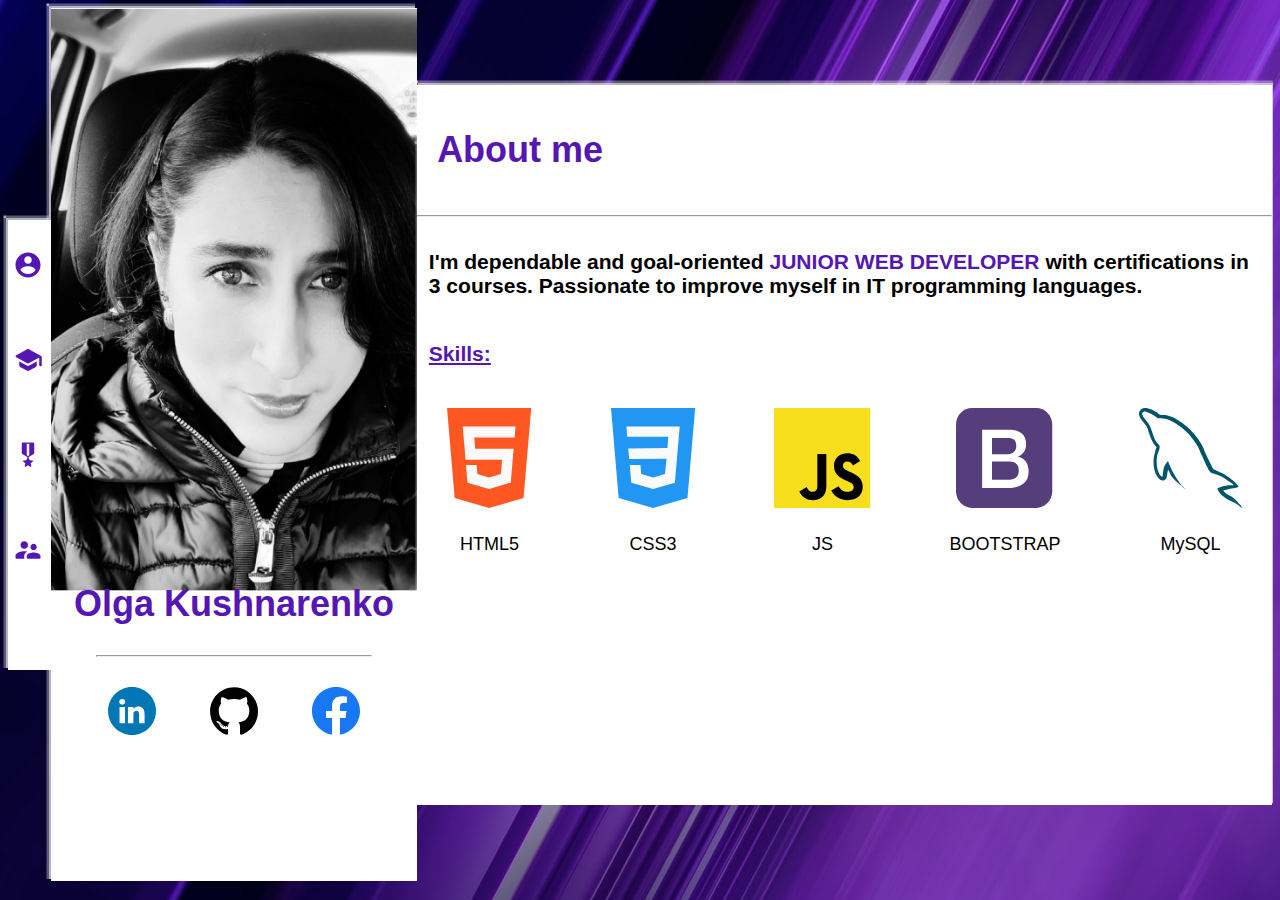
<file: index.html>
<!DOCTYPE html>
<html lang="en">
<head>
    <meta charset="UTF-8">
    <meta name="viewport" content="width=device-width, initial-scale=1.0">
    <meta http-equiv="X-UA-Compatible" content="ie=edge">
    <link rel="stylesheet" href="./style.css">
    <title>Portfolio - Olga Kushnarenko</title>
</head>
<body>
    <svg xmlns="http://www.w3.org/2000/svg" style="display: none;">
        <defs>
            <g id="about-me"><path d="M12 2C6.48 2 2 6.48 2 12C2 17.52 6.48 22 12 22C17.52 22 22 17.52 22 12C22 6.48 17.52 2 12 2ZM12 5C13.66 5 15 6.34 15 8C15 9.66 13.66 11 12 11C10.34 11 9 9.66 9 8C9 6.34 10.34 5 12 5ZM12 19.2C9.5 19.2 7.29 17.92 6 15.98C6.03 13.99 10 12.9 12 12.9C13.99 12.9 17.97 13.99 18 15.98C16.71 17.92 14.5 19.2 12 19.2Z"/></g>
            <g id="works"><path d="M17 10.43V3C17 2.45 16.55 2 16 2H8C7.45 2 7 2.45 7 3V10.43C7 10.78 7.18 11.11 7.49 11.29L11.67 13.8L10.68 16.14L8.46 16.33C8 16.37 7.82 16.92 8.16 17.21L9.85 18.67L9.34 20.85C9.24 21.28 9.71 21.62 10.09 21.39L12 20.23L13.91 21.38C14.29 21.61 14.76 21.27 14.66 20.84L14.15 18.66L15.84 17.2C16.17 16.91 16 16.36 15.55 16.32L13.33 16.13L12.34 13.79L16.52 11.28C16.82 11.11 17 10.79 17 10.43ZM13 12.23L12 12.83L11 12.23V3H13V12.23Z" /></g>
            <g id="courses"><path d="M4.99979 13.18V15.99C4.99979 16.72 5.39979 17.4 6.03979 17.75L11.0398 20.48C11.6398 20.81 12.3598 20.81 12.9598 20.48L17.9598 17.75C18.5998 17.4 18.9998 16.72 18.9998 15.99V13.18L12.9598 16.48C12.3598 16.81 11.6398 16.81 11.0398 16.48L4.99979 13.18ZM11.0398 3.52003L2.60979 8.12003C1.91979 8.50003 1.91979 9.50003 2.60979 9.88003L11.0398 14.48C11.6398 14.81 12.3598 14.81 12.9598 14.48L20.9998 10.09V16C20.9998 16.55 21.4498 17 21.9998 17C22.5498 17 22.9998 16.55 22.9998 16V9.59003C22.9998 9.22003 22.7998 8.89003 22.4798 8.71003L12.9598 3.52003C12.3598 3.20003 11.6398 3.20003 11.0398 3.52003Z"/></g>
            <g id="contact"><path d="M16.5 12C17.88 12 18.99 10.88 18.99 9.5C18.99 8.12 17.88 7 16.5 7C15.12 7 14 8.12 14 9.5C14 10.88 15.12 12 16.5 12ZM9 11C10.66 11 11.99 9.66 11.99 8C11.99 6.34 10.66 5 9 5C7.34 5 6 6.34 6 8C6 9.66 7.34 11 9 11ZM16.5 14C14.67 14 11 14.92 11 16.75V18C11 18.55 11.45 19 12 19H21C21.55 19 22 18.55 22 18V16.75C22 14.92 18.33 14 16.5 14ZM9 13C6.67 13 2 14.17 2 16.5V18C2 18.55 2.45 19 3 19H9V16.75C9 15.9 9.33 14.41 11.37 13.28C10.5 13.1 9.66 13 9 13Z" /></g>
            <g id="linkin"><path d="M0 24C0 10.7452 10.7452 0 24 0C37.2548 0 48 10.7452 48 24C48 37.2548 37.2548 48 24 48C10.7452 48 0 37.2548 0 24Z" fill="#0077B5"/>
                        <path fill-rule="evenodd" clip-rule="evenodd" d="M17.3188 14.8227C17.3188 16.3918 16.1377 17.6473 14.2412 17.6473H14.2064C12.3805 17.6473 11.2 16.3918 11.2 14.8227C11.2 13.2204 12.4164 12 14.277 12C16.1377 12 17.2835 13.2204 17.3188 14.8227ZM16.9605 19.8778V36.2196H11.5216V19.8778H16.9605ZM36.5752 36.2196L36.5754 26.8497C36.5754 21.8303 33.8922 19.4941 30.3131 19.4941C27.4254 19.4941 26.1325 21.0802 25.4107 22.1929V19.8783H19.9711C20.0428 21.4117 19.9711 36.22 19.9711 36.22H25.4107V27.0934C25.4107 26.605 25.446 26.1178 25.5898 25.7681C25.9829 24.7924 26.8779 23.7822 28.3805 23.7822C30.3494 23.7822 31.1365 25.2807 31.1365 27.4767V36.2196H36.5752Z" fill="white"/></g>
            <g id="github"><path fill-rule="evenodd" clip-rule="evenodd" d="M24.0432 0.179932C10.8147 0.179932 0.0876465 11.0878 0.0876465 24.5445C0.0876465 35.3096 6.95165 44.4426 16.4699 47.6643C17.6672 47.8899 18.1067 47.1358 18.1067 46.4922C18.1067 45.9112 18.0845 43.9919 18.0742 41.956C11.4097 43.4299 10.0034 39.0812 10.0034 39.0812C8.9137 36.265 7.34358 35.5161 7.34358 35.5161C5.17009 34.0039 7.50742 34.035 7.50742 34.035C9.91297 34.2065 11.1796 36.5458 11.1796 36.5458C13.3162 40.2707 16.7837 39.1938 18.1507 38.5712C18.3657 36.9969 18.9866 35.9212 19.6716 35.3132C14.3508 34.6971 8.7574 32.6079 8.7574 23.2719C8.7574 20.6118 9.6932 18.4383 11.2256 16.732C10.9769 16.1179 10.1569 13.6402 11.4577 10.2841C11.4577 10.2841 13.4693 9.62928 18.0472 12.7816C19.9581 12.2418 22.0074 11.971 24.0432 11.9618C26.0791 11.971 28.13 12.2418 30.0444 12.7816C34.6167 9.62928 36.6256 10.2841 36.6256 10.2841C37.9295 13.6402 37.1091 16.1179 36.8604 16.732C38.3964 18.4383 39.3259 20.6118 39.3259 23.2719C39.3259 32.6301 33.7218 34.6906 28.3874 35.2938C29.2467 36.0499 30.0123 37.5327 30.0123 39.8059C30.0123 43.0655 29.9845 45.6893 29.9845 46.4922C29.9845 47.1406 30.4157 47.9003 31.63 47.6611C41.1431 44.4357 47.9984 35.3059 47.9984 24.5445C47.9984 11.0878 37.273 0.179932 24.0432 0.179932Z" fill="black"/>
                <path fill-rule="evenodd" clip-rule="evenodd" d="M9.16084 35.1623C9.10808 35.2837 8.92084 35.3196 8.75026 35.2365C8.57651 35.157 8.47892 34.992 8.53525 34.8706C8.58682 34.7459 8.77446 34.7116 8.94781 34.7943C9.12196 34.8742 9.22113 35.0408 9.16084 35.1623Z" fill="black"/>
                <path fill-rule="evenodd" clip-rule="evenodd" d="M10.1312 36.263C10.0169 36.3707 9.79356 36.3207 9.64203 36.1504C9.48533 35.9805 9.45598 35.7534 9.57181 35.644C9.68963 35.5363 9.90622 35.5867 10.0633 35.7566C10.22 35.9285 10.2506 36.154 10.1312 36.263Z" fill="black"/>
                <path fill-rule="evenodd" clip-rule="evenodd" d="M11.0757 37.6662C10.9289 37.7699 10.6889 37.6727 10.5405 37.456C10.3938 37.2394 10.3938 36.9795 10.5437 36.8754C10.6925 36.7713 10.9289 36.8649 11.0793 37.08C11.2256 37.2999 11.2256 37.5601 11.0757 37.6662Z" fill="black"/>
                <path fill-rule="evenodd" clip-rule="evenodd" d="M12.3697 39.0219C12.2384 39.1692 11.9587 39.1296 11.754 38.9287C11.5446 38.7322 11.4863 38.4534 11.618 38.3062C11.7509 38.1585 12.0321 38.2 12.2384 38.3994C12.4463 38.5954 12.5097 38.8763 12.3697 39.0219Z" fill="black"/>
                <path fill-rule="evenodd" clip-rule="evenodd" d="M14.1548 39.8091C14.0969 39.9999 13.8275 40.0867 13.5562 40.0056C13.2853 39.9221 13.1079 39.6985 13.1627 39.5057C13.219 39.3136 13.4896 39.2232 13.7629 39.31C14.0334 39.3931 14.2112 39.615 14.1548 39.8091Z" fill="black"/>
                <path fill-rule="evenodd" clip-rule="evenodd" d="M16.1153 39.9552C16.122 40.1561 15.8919 40.3227 15.6071 40.3259C15.3207 40.3328 15.089 40.1702 15.0859 39.9725C15.0859 39.7696 15.3108 39.6045 15.5972 39.5997C15.882 39.594 16.1153 39.7554 16.1153 39.9552Z" fill="black"/>
                <path fill-rule="evenodd" clip-rule="evenodd" d="M17.9397 39.6392C17.9738 39.8353 17.7758 40.0367 17.493 40.0899C17.2149 40.142 16.9575 40.0209 16.9222 39.8264C16.8876 39.6255 17.0892 39.4242 17.3669 39.3721C17.6501 39.3221 17.9036 39.4399 17.9397 39.6392Z" fill="black"/>
                </g>
            <g id="facebook"><path d="M48 24C48 10.7438 37.2562 0 24 0C10.7438 0 0 10.7438 0 24C0 35.9813 8.775 45.9094 20.25 47.7094V30.9375H14.1562V24H20.25V18.7125C20.25 12.6984 23.8313 9.375 29.3156 9.375C31.9406 9.375 34.6875 9.84375 34.6875 9.84375V15.75H31.6594C28.6781 15.75 27.75 17.6016 27.75 19.5V24H34.4062L33.3422 30.9375H27.75V47.7094C39.225 45.9094 48 35.9813 48 24Z" fill="#1877F2"/>
                <path d="M33.3422 30.9375L34.4062 24H27.75V19.5C27.75 17.6016 28.6781 15.75 31.6594 15.75H34.6875V9.84375C34.6875 9.84375 31.9406 9.375 29.3156 9.375C23.8313 9.375 20.25 12.6984 20.25 18.7125V24H14.1562V30.9375H20.25V47.7094C21.4734 47.9016 22.725 48 24 48C25.275 48 26.5266 47.9016 27.75 47.7094V30.9375H33.3422Z" fill="white"/></g>
            <g id="html5"><path d="M0.015625 0L7.68491 90L42.1215 100L76.546 90.0062L84.2273 0H0.015625Z" fill="#FF5722"/>
                <path d="M67.5955 29.4316H42.1215H27.2341L28.1965 40.7379H42.1215H66.6331L63.7399 74.6379L42.1215 80.9066L42.1035 80.9129L20.4972 74.6379L18.9874 56.9066H29.574L30.362 66.1066L42.1095 69.4254L42.1215 69.4191L53.8811 66.1004L55.1082 51.7816H42.1215H18.5543L15.7031 18.4004H42.1215H68.5339L67.5955 29.4316Z" fill="#FAFAFA"/></g>
            <g id="css3"><path d="M0.00976562 0L7.67267 90L42.0806 100L76.4765 90.0062L84.1514 0H0.00976562Z" fill="#2196F3"/>
                <path d="M67.7674 29.4311L66.7998 40.7374L63.8789 74.6311L42.0802 80.8999L42.0622 80.9061L20.2755 74.6311L18.7549 56.9061H29.4289L30.2222 66.0999L42.0682 69.4249L42.0742 69.4186L53.9382 66.0936L55.5549 50.7749L18.2441 50.8811L17.1863 40.4061L56.4504 39.9249L57.2437 28.7124L16.1345 28.8311L15.4434 18.3999H42.0802H68.717L67.7674 29.4311Z" fill="#FAFAFA"/></g>
            <g id="js"><path d="M0 0H96.242V100H0V0Z" fill="#F7DF1E"/>
                <path d="M25.3058 83.5671L32.6709 78.9358C34.0917 81.5534 35.3843 83.7682 38.4846 83.7682C41.4565 83.7682 43.3302 82.5602 43.3302 77.8618V45.9095H52.3745V77.9947C52.3745 87.728 46.8835 92.1583 38.8724 92.1583C31.6373 92.1583 27.4374 88.2649 25.3056 83.5663" fill="black"/>
                <path d="M57.2868 82.5603L64.651 78.13C66.5896 81.4195 69.1091 83.8359 73.5665 83.8359C77.314 83.8359 79.7037 81.889 79.7037 79.204C79.7037 75.9819 77.2489 74.8406 73.1142 72.9617L70.8537 71.9541C64.3284 69.0682 59.9998 65.4435 59.9998 57.7909C59.9998 50.7427 65.168 45.3724 73.2437 45.3724C78.9935 45.3724 83.1281 47.4535 86.0995 52.8908L79.0577 57.5894C77.5071 54.7032 75.8279 53.5622 73.2439 53.5622C70.5951 53.5622 68.9153 55.3075 68.9153 57.5894C68.9153 60.4087 70.5951 61.5502 74.4709 63.2955L76.7318 64.3024C84.4197 67.726 88.7483 71.2162 88.7483 79.0697C88.7483 87.5281 82.3527 92.1593 73.7605 92.1593C65.3621 92.1593 59.9353 87.9978 57.287 82.5603" fill="black"/></g>
            <g id="bootstrap"><g clip-path="url(#clip0)">
                    <path d="M96.242 83.3333C96.242 92.5 89.0238 100 80.2016 100H16.0403C7.21815 100 0 92.5 0 83.3333V16.6667C0 7.5 7.21815 0 16.0403 0H80.2016C89.0238 0 96.242 7.5 96.242 16.6667V83.3333Z" fill="#563D7C"/>
                    <path d="M26.1518 21.7323H53.4361C58.4683 21.7323 62.5099 22.9251 65.545 25.327C68.58 27.729 70.1054 31.3401 70.1054 36.1931C70.1054 39.1342 69.4135 41.6506 68.0296 43.7421C66.6458 45.8336 64.6643 47.4676 62.0853 48.6114V48.7748C65.545 49.5427 68.1712 51.2421 69.9482 53.8728C71.7252 56.5199 72.6216 59.8205 72.6216 63.8074C72.6216 66.095 72.2284 68.2355 71.4421 70.2127C70.6558 72.2061 69.4292 73.9218 67.7466 75.3597C66.0639 76.7976 63.9252 77.9414 61.299 78.7911C58.6728 79.6408 55.5591 80.0656 51.9421 80.0656H26.1518V21.7323ZM35.9804 46.1604H52.0208C54.3796 46.1604 56.3454 45.4741 57.9179 44.0689C59.4905 42.6636 60.2768 40.6702 60.2768 38.0558C60.2768 35.1146 59.5691 33.0395 58.1538 31.8466C56.7385 30.6538 54.6941 30.0493 52.0208 30.0493H35.9804V46.1604ZM35.9804 71.7323H53.3575C56.3454 71.7323 58.6728 70.9316 60.3083 69.314C61.9595 67.7127 62.7929 65.4251 62.7929 62.4839C62.7929 59.5917 61.9752 57.3859 60.3083 55.8172C58.6413 54.2486 56.3454 53.497 53.3575 53.497H35.9804V71.7323Z" fill="white"/>
                    </g>
                    <defs>
                    <clipPath id="clip0">
                    <rect width="96.242" height="100" fill="white"/>
                    </clipPath>
                    </defs></g>
            <g id="mysql"><path d="M94.8556 77.343C89.2524 77.2048 84.9099 77.7594 81.2677 79.2833C80.2171 79.6989 78.536 79.6993 78.3958 81.0155C78.9565 81.5701 79.0264 82.4707 79.5167 83.2327C80.3577 84.618 81.828 86.4892 83.1589 87.4594C84.6296 88.5678 86.1006 89.6762 87.6412 90.6464C90.3729 92.3094 93.4548 93.2792 96.1162 94.9422C97.6576 95.9115 99.1977 97.1595 100.739 98.1987C101.509 98.7525 101.999 99.6536 102.98 100V99.7922C102.49 99.1685 102.35 98.2679 101.86 97.575C101.16 96.8821 100.459 96.2584 99.7584 95.5655C97.7271 92.8636 95.2058 90.5078 92.4741 88.5678C90.2332 87.0434 85.33 84.9649 84.4195 82.4012C84.4195 82.4012 84.3492 82.3321 84.2794 82.263C85.8203 82.1243 87.6412 81.5701 89.1123 81.1541C91.4938 80.5304 93.6649 80.669 96.1162 80.0457C97.2367 79.7684 98.3576 79.422 99.4781 79.0756V78.4522C98.2179 77.2047 97.307 75.5421 95.9761 74.3642C92.4042 71.315 88.4817 68.3362 84.4195 65.8421C82.248 64.4564 79.4464 63.5553 77.1353 62.3778C76.2951 61.9614 74.8939 61.754 74.404 61.0612C73.1429 59.5368 72.4425 57.5278 71.5321 55.726C69.5016 51.9149 67.5397 47.689 65.7887 43.6705C64.5286 40.9682 63.7579 38.2659 62.2169 35.7718C55.0029 23.9932 47.1584 16.8568 35.1115 9.85863C32.5199 8.4038 29.4385 7.78005 26.1465 7.01808C24.396 6.94853 22.6445 6.81031 20.8935 6.74076C19.7731 6.25567 18.6522 4.9395 17.6714 4.31575C13.68 1.82119 3.3836 -3.5826 0.441855 3.55378C-1.44931 8.05738 3.24344 12.4914 4.85425 14.7782C6.04545 16.3717 7.58597 18.1729 8.42653 19.9747C8.9169 21.1517 9.05662 22.3997 9.54699 23.6467C10.6679 26.6946 11.718 30.0902 13.1891 32.9312C13.9598 34.3861 14.8 35.9105 15.7807 37.2266C16.3409 37.9886 17.3212 38.3354 17.5317 39.5825C16.5514 40.9682 16.4811 43.0468 15.9204 44.779C13.3992 52.6082 14.3799 62.3083 17.9517 68.0589C19.0722 69.7906 21.734 73.6022 25.3059 72.1469C28.4577 70.8999 27.7573 66.9505 28.6677 63.4862C28.8782 62.6542 28.738 62.1005 29.1581 61.5463C29.1585 61.6154 29.1581 61.6849 29.1581 61.6849C30.1388 63.6248 31.1191 65.4957 32.0295 67.4355C34.201 70.8303 37.9829 74.3641 41.1347 76.7201C42.8163 77.9667 44.1468 80.1148 46.2479 80.8772V80.669H46.1078C45.6873 80.0453 45.0572 79.7684 44.4969 79.2833C43.2363 78.0362 41.8351 76.5119 40.8548 75.1261C37.9135 71.2458 35.3215 66.9505 33.0103 62.516C31.8898 60.3683 30.9091 58.0124 29.9987 55.8647C29.5782 55.0328 29.5782 53.7861 28.8778 53.3706C27.8272 54.8945 26.2867 56.2112 25.5159 58.082C24.1859 61.0612 24.0453 64.7333 23.5549 68.544C23.275 68.6135 23.4148 68.544 23.2746 68.6826C21.0337 68.128 20.263 65.8421 19.4224 63.9017C17.3212 58.9826 16.971 51.0838 18.7923 45.4027C19.2827 43.9474 21.3839 39.3747 20.5433 37.989C20.1232 36.6724 18.722 35.9104 17.9517 34.8711C17.0413 33.5545 16.0606 31.8919 15.4305 30.4367C13.7494 26.5568 12.9088 22.261 11.088 18.3807C10.2474 16.579 8.77673 14.7087 7.58597 13.046C6.25549 11.1752 4.78438 9.85863 3.73378 7.64138C3.38402 6.87941 2.89321 5.63235 3.45344 4.80083C3.59361 4.24663 3.8735 4.03886 4.43417 3.9002C5.3446 3.13779 7.93615 4.10797 8.84656 4.52351C11.4381 5.56236 13.6092 6.53298 15.7807 7.98781C16.761 8.68067 17.8115 9.99728 19.0722 10.3437H20.5433C22.7846 10.8284 25.3059 10.4824 27.4071 11.1057C31.1195 12.2832 34.4809 14.0158 37.493 15.8866C46.6684 21.6372 54.2322 29.8133 59.3454 39.5825C60.186 41.1756 60.5358 42.6313 61.3065 44.2939C62.7776 47.6891 64.5984 51.1534 66.0691 54.479C67.5397 57.7351 68.9405 61.0612 71.0417 63.7635C72.0927 65.2179 76.2947 65.9803 78.1858 66.7427C79.5866 67.3661 81.7581 67.9207 83.0187 68.6827C85.3998 70.137 87.7813 71.8005 90.0227 73.394C91.1436 74.2251 94.6451 75.9577 94.8556 77.343L94.8556 77.343Z" fill="#00546B"/></g>
            </defs>
    </svg>
            
    <nav class="side-bar">
        <a class="icon" title="About me" href="./index.html">
            <span><svg width="24" height="24" viewBox="0 0 24 24">
                <use xlink:href="#about-me"></use></svg>
            </span>
        </a>            

        <a class="icon" title="Courses" href="./courses.html">
            <span><svg width="24" height="24" viewBox="0 0 24 24">
                <use xlink:href="#courses"></use></svg>
            </span>
        </a>
        <a class="icon" title="Works" href="./works.html">
            <span><svg width="24" height="24" viewBox="0 0 24 24">
                <use xlink:href="#works"></use></svg>
            </span>
        </a>
        <a class="icon" title="Contact" href="./contact.html">
            <span><svg width="24" height="24" viewBox="0 0 24 24">
                <use xlink:href="#contact"></use></svg>
            </span>
        </a>
    </nav>

    <div class="middle">
        <div class="name">
            <h1>Olga Kushnarenko</h1>
            <hr>
        </div>
        <div class="middle-icons">
            
            <a class="social-links" href="https://www.linkedin.com/in/olga-kushnarenko-730136188/" target=”_blank”>
                    <svg width="48" height="48" viewBox="0 0 48 48">
                        <use xlink:href="#linkin"></use>
                    </svg>
            </a>
            <a class="social-links" href="https://github.com/okushnarenko" target="_blank">
                    <svg width="48" height="48" viewBox="0 0 48 48" >
                        <use xlink:href="#github"></use>
                    </svg>
            </a>
            <a class="social-links" href="https://www.facebook.com/melkij.sparnis/" target="_blank">
                <svg width="48" height="48" viewBox="0 0 48 48">
                    <use xlink:href="#facebook"></use>
                </svg>     
            </a>
        </div>
    </div>
    <div class="right-side">
        <div>
            <h1>About me</h1>
            <hr>
        </div>
        <div>
            <h3>I'm dependable and goal-oriented <span class="profession">JUNIOR WEB DEVELOPER</span> with certifications in 3 courses. Passionate to improve myself in IT programming languages.</h3>
        </div>
        <div>
            <h3 class="title">Skills:</h3>
        </div>
        <div class="skills">

            <div class="language1">
                <div>            
                    <span>
                        <svg width="85" height="100" viewBox="0 0 85 100">
                            <use xlink:href="#html5"></use>
                        </svg>
                    </span>
                </div>
                <div>
                    <br>
                    <span>HTML5</span>
                </div>
            </div>
            <div class="language2">
                <div>
                    <span>
                        <svg width="85" height="100" viewBox="0 0 85 100">
                            <use xlink:href="#css3"></use>
                        </svg>
                    </span>
                </div>
                <div>
                    <br>
                    <span>CSS3</span>                  
                </div>      
            </div>
            <div class="language3">
                <div>
                    <span>
                        <svg width="97" height="100" viewBox="0 0 97 100">
                            <use xlink:href="#js"></use>
                        </svg>
                    </span>                
                </div>
                <div>
                    <br>
                    <span>JS</span>                
                </div>
            </div>
            <div class="language4">
                <div>
                    <span>
                        <svg width="97" height="100" viewBox="0 0 97 100">
                            <use xlink:href="#bootstrap"></use>    
                        </svg>                        
                    </span>                    
                </div>
                <div>
                    <br>
                    <span>BOOTSTRAP</span>                    
                </div>
            </div>
            <div class="language5">
                <div>
                    <span>
                        <svg width="103" height="100" viewBox="0 0 103 100">
                            <use xlink:href="#mysql"></use>
                        </svg>
                    </span>
                </div>
                <div>
                    <br>
                    <span>MySQL</span>                    
                </div>
            </div>
        </div>

    </div>


</body>
</html>
</file>
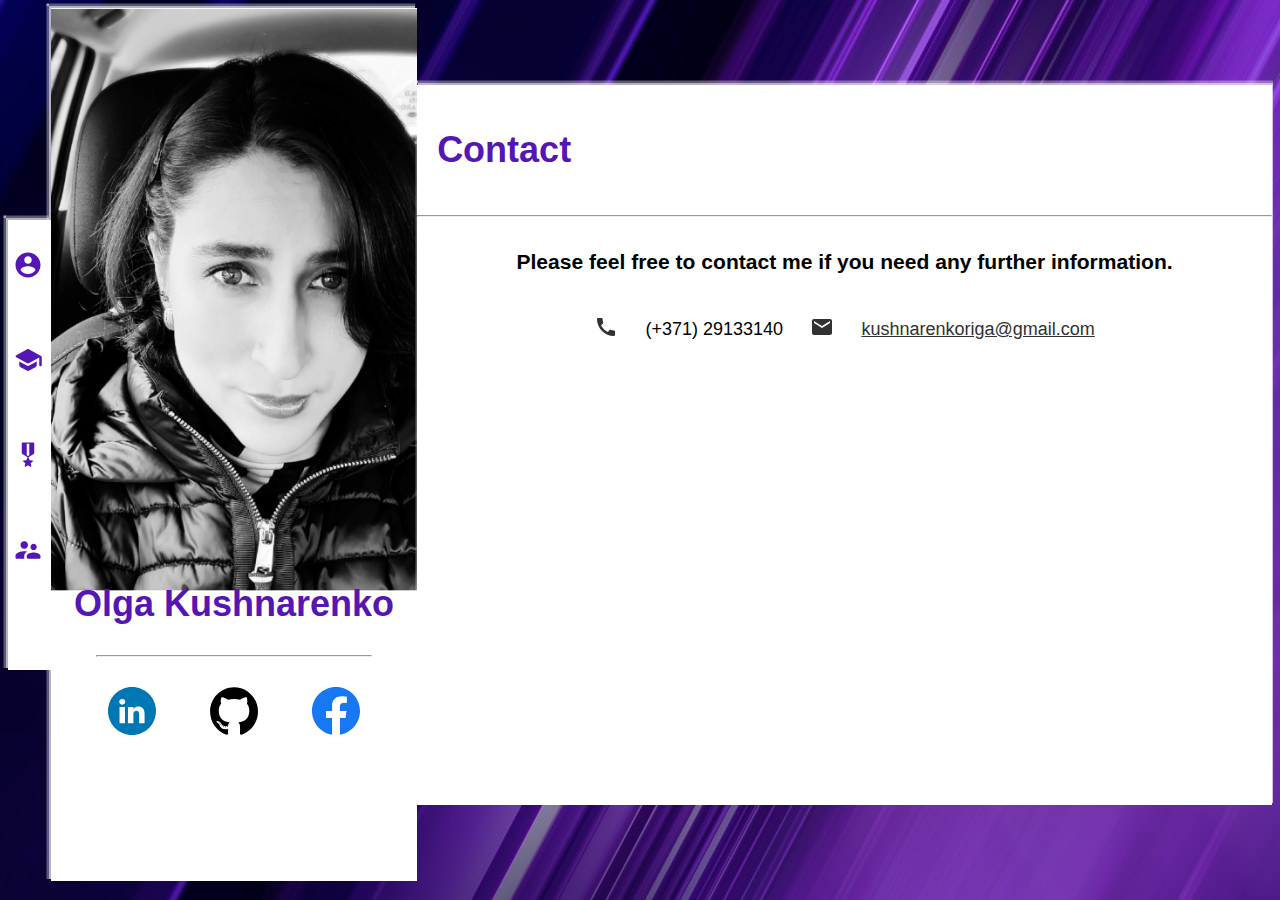
<file: contact.html>
<!DOCTYPE html>
<html lang="en">
<head>
    <meta charset="UTF-8">
    <meta name="viewport" content="width=device-width, initial-scale=1.0">
    <meta http-equiv="X-UA-Compatible" content="ie=edge">
    <link rel="stylesheet" href="./style.css">
    <title>Portfolio - Olga Kushnarenko</title>
</head>
<body>
    <svg xmlns="http://www.w3.org/2000/svg" style="display: none;">
        <defs>
            <g id="about-me"><path d="M12 2C6.48 2 2 6.48 2 12C2 17.52 6.48 22 12 22C17.52 22 22 17.52 22 12C22 6.48 17.52 2 12 2ZM12 5C13.66 5 15 6.34 15 8C15 9.66 13.66 11 12 11C10.34 11 9 9.66 9 8C9 6.34 10.34 5 12 5ZM12 19.2C9.5 19.2 7.29 17.92 6 15.98C6.03 13.99 10 12.9 12 12.9C13.99 12.9 17.97 13.99 18 15.98C16.71 17.92 14.5 19.2 12 19.2Z"/></g>
            <g id="works"><path d="M17 10.43V3C17 2.45 16.55 2 16 2H8C7.45 2 7 2.45 7 3V10.43C7 10.78 7.18 11.11 7.49 11.29L11.67 13.8L10.68 16.14L8.46 16.33C8 16.37 7.82 16.92 8.16 17.21L9.85 18.67L9.34 20.85C9.24 21.28 9.71 21.62 10.09 21.39L12 20.23L13.91 21.38C14.29 21.61 14.76 21.27 14.66 20.84L14.15 18.66L15.84 17.2C16.17 16.91 16 16.36 15.55 16.32L13.33 16.13L12.34 13.79L16.52 11.28C16.82 11.11 17 10.79 17 10.43ZM13 12.23L12 12.83L11 12.23V3H13V12.23Z" /></g>
            <g id="courses"><path d="M4.99979 13.18V15.99C4.99979 16.72 5.39979 17.4 6.03979 17.75L11.0398 20.48C11.6398 20.81 12.3598 20.81 12.9598 20.48L17.9598 17.75C18.5998 17.4 18.9998 16.72 18.9998 15.99V13.18L12.9598 16.48C12.3598 16.81 11.6398 16.81 11.0398 16.48L4.99979 13.18ZM11.0398 3.52003L2.60979 8.12003C1.91979 8.50003 1.91979 9.50003 2.60979 9.88003L11.0398 14.48C11.6398 14.81 12.3598 14.81 12.9598 14.48L20.9998 10.09V16C20.9998 16.55 21.4498 17 21.9998 17C22.5498 17 22.9998 16.55 22.9998 16V9.59003C22.9998 9.22003 22.7998 8.89003 22.4798 8.71003L12.9598 3.52003C12.3598 3.20003 11.6398 3.20003 11.0398 3.52003Z"/></g>
            <g id="contact"><path d="M16.5 12C17.88 12 18.99 10.88 18.99 9.5C18.99 8.12 17.88 7 16.5 7C15.12 7 14 8.12 14 9.5C14 10.88 15.12 12 16.5 12ZM9 11C10.66 11 11.99 9.66 11.99 8C11.99 6.34 10.66 5 9 5C7.34 5 6 6.34 6 8C6 9.66 7.34 11 9 11ZM16.5 14C14.67 14 11 14.92 11 16.75V18C11 18.55 11.45 19 12 19H21C21.55 19 22 18.55 22 18V16.75C22 14.92 18.33 14 16.5 14ZM9 13C6.67 13 2 14.17 2 16.5V18C2 18.55 2.45 19 3 19H9V16.75C9 15.9 9.33 14.41 11.37 13.28C10.5 13.1 9.66 13 9 13Z" /></g>
            <g id="linkin"><path d="M0 24C0 10.7452 10.7452 0 24 0C37.2548 0 48 10.7452 48 24C48 37.2548 37.2548 48 24 48C10.7452 48 0 37.2548 0 24Z" fill="#0077B5"/>
                        <path fill-rule="evenodd" clip-rule="evenodd" d="M17.3188 14.8227C17.3188 16.3918 16.1377 17.6473 14.2412 17.6473H14.2064C12.3805 17.6473 11.2 16.3918 11.2 14.8227C11.2 13.2204 12.4164 12 14.277 12C16.1377 12 17.2835 13.2204 17.3188 14.8227ZM16.9605 19.8778V36.2196H11.5216V19.8778H16.9605ZM36.5752 36.2196L36.5754 26.8497C36.5754 21.8303 33.8922 19.4941 30.3131 19.4941C27.4254 19.4941 26.1325 21.0802 25.4107 22.1929V19.8783H19.9711C20.0428 21.4117 19.9711 36.22 19.9711 36.22H25.4107V27.0934C25.4107 26.605 25.446 26.1178 25.5898 25.7681C25.9829 24.7924 26.8779 23.7822 28.3805 23.7822C30.3494 23.7822 31.1365 25.2807 31.1365 27.4767V36.2196H36.5752Z" fill="white"/></g>
            <g id="github"><path fill-rule="evenodd" clip-rule="evenodd" d="M24.0432 0.179932C10.8147 0.179932 0.0876465 11.0878 0.0876465 24.5445C0.0876465 35.3096 6.95165 44.4426 16.4699 47.6643C17.6672 47.8899 18.1067 47.1358 18.1067 46.4922C18.1067 45.9112 18.0845 43.9919 18.0742 41.956C11.4097 43.4299 10.0034 39.0812 10.0034 39.0812C8.9137 36.265 7.34358 35.5161 7.34358 35.5161C5.17009 34.0039 7.50742 34.035 7.50742 34.035C9.91297 34.2065 11.1796 36.5458 11.1796 36.5458C13.3162 40.2707 16.7837 39.1938 18.1507 38.5712C18.3657 36.9969 18.9866 35.9212 19.6716 35.3132C14.3508 34.6971 8.7574 32.6079 8.7574 23.2719C8.7574 20.6118 9.6932 18.4383 11.2256 16.732C10.9769 16.1179 10.1569 13.6402 11.4577 10.2841C11.4577 10.2841 13.4693 9.62928 18.0472 12.7816C19.9581 12.2418 22.0074 11.971 24.0432 11.9618C26.0791 11.971 28.13 12.2418 30.0444 12.7816C34.6167 9.62928 36.6256 10.2841 36.6256 10.2841C37.9295 13.6402 37.1091 16.1179 36.8604 16.732C38.3964 18.4383 39.3259 20.6118 39.3259 23.2719C39.3259 32.6301 33.7218 34.6906 28.3874 35.2938C29.2467 36.0499 30.0123 37.5327 30.0123 39.8059C30.0123 43.0655 29.9845 45.6893 29.9845 46.4922C29.9845 47.1406 30.4157 47.9003 31.63 47.6611C41.1431 44.4357 47.9984 35.3059 47.9984 24.5445C47.9984 11.0878 37.273 0.179932 24.0432 0.179932Z" fill="black"/>
                <path fill-rule="evenodd" clip-rule="evenodd" d="M9.16084 35.1623C9.10808 35.2837 8.92084 35.3196 8.75026 35.2365C8.57651 35.157 8.47892 34.992 8.53525 34.8706C8.58682 34.7459 8.77446 34.7116 8.94781 34.7943C9.12196 34.8742 9.22113 35.0408 9.16084 35.1623Z" fill="black"/>
                <path fill-rule="evenodd" clip-rule="evenodd" d="M10.1312 36.263C10.0169 36.3707 9.79356 36.3207 9.64203 36.1504C9.48533 35.9805 9.45598 35.7534 9.57181 35.644C9.68963 35.5363 9.90622 35.5867 10.0633 35.7566C10.22 35.9285 10.2506 36.154 10.1312 36.263Z" fill="black"/>
                <path fill-rule="evenodd" clip-rule="evenodd" d="M11.0757 37.6662C10.9289 37.7699 10.6889 37.6727 10.5405 37.456C10.3938 37.2394 10.3938 36.9795 10.5437 36.8754C10.6925 36.7713 10.9289 36.8649 11.0793 37.08C11.2256 37.2999 11.2256 37.5601 11.0757 37.6662Z" fill="black"/>
                <path fill-rule="evenodd" clip-rule="evenodd" d="M12.3697 39.0219C12.2384 39.1692 11.9587 39.1296 11.754 38.9287C11.5446 38.7322 11.4863 38.4534 11.618 38.3062C11.7509 38.1585 12.0321 38.2 12.2384 38.3994C12.4463 38.5954 12.5097 38.8763 12.3697 39.0219Z" fill="black"/>
                <path fill-rule="evenodd" clip-rule="evenodd" d="M14.1548 39.8091C14.0969 39.9999 13.8275 40.0867 13.5562 40.0056C13.2853 39.9221 13.1079 39.6985 13.1627 39.5057C13.219 39.3136 13.4896 39.2232 13.7629 39.31C14.0334 39.3931 14.2112 39.615 14.1548 39.8091Z" fill="black"/>
                <path fill-rule="evenodd" clip-rule="evenodd" d="M16.1153 39.9552C16.122 40.1561 15.8919 40.3227 15.6071 40.3259C15.3207 40.3328 15.089 40.1702 15.0859 39.9725C15.0859 39.7696 15.3108 39.6045 15.5972 39.5997C15.882 39.594 16.1153 39.7554 16.1153 39.9552Z" fill="black"/>
                <path fill-rule="evenodd" clip-rule="evenodd" d="M17.9397 39.6392C17.9738 39.8353 17.7758 40.0367 17.493 40.0899C17.2149 40.142 16.9575 40.0209 16.9222 39.8264C16.8876 39.6255 17.0892 39.4242 17.3669 39.3721C17.6501 39.3221 17.9036 39.4399 17.9397 39.6392Z" fill="black"/>
                </g>
            <g id="facebook"><path d="M48 24C48 10.7438 37.2562 0 24 0C10.7438 0 0 10.7438 0 24C0 35.9813 8.775 45.9094 20.25 47.7094V30.9375H14.1562V24H20.25V18.7125C20.25 12.6984 23.8313 9.375 29.3156 9.375C31.9406 9.375 34.6875 9.84375 34.6875 9.84375V15.75H31.6594C28.6781 15.75 27.75 17.6016 27.75 19.5V24H34.4062L33.3422 30.9375H27.75V47.7094C39.225 45.9094 48 35.9813 48 24Z" fill="#1877F2"/>
                <path d="M33.3422 30.9375L34.4062 24H27.75V19.5C27.75 17.6016 28.6781 15.75 31.6594 15.75H34.6875V9.84375C34.6875 9.84375 31.9406 9.375 29.3156 9.375C23.8313 9.375 20.25 12.6984 20.25 18.7125V24H14.1562V30.9375H20.25V47.7094C21.4734 47.9016 22.725 48 24 48C25.275 48 26.5266 47.9016 27.75 47.7094V30.9375H33.3422Z" fill="white"/></g>
            <g id="html5"><path d="M0.015625 0L7.68491 90L42.1215 100L76.546 90.0062L84.2273 0H0.015625Z" fill="#FF5722"/>
                <path d="M67.5955 29.4316H42.1215H27.2341L28.1965 40.7379H42.1215H66.6331L63.7399 74.6379L42.1215 80.9066L42.1035 80.9129L20.4972 74.6379L18.9874 56.9066H29.574L30.362 66.1066L42.1095 69.4254L42.1215 69.4191L53.8811 66.1004L55.1082 51.7816H42.1215H18.5543L15.7031 18.4004H42.1215H68.5339L67.5955 29.4316Z" fill="#FAFAFA"/></g>
            <g id="css3"><path d="M0.00976562 0L7.67267 90L42.0806 100L76.4765 90.0062L84.1514 0H0.00976562Z" fill="#2196F3"/>
                <path d="M67.7674 29.4311L66.7998 40.7374L63.8789 74.6311L42.0802 80.8999L42.0622 80.9061L20.2755 74.6311L18.7549 56.9061H29.4289L30.2222 66.0999L42.0682 69.4249L42.0742 69.4186L53.9382 66.0936L55.5549 50.7749L18.2441 50.8811L17.1863 40.4061L56.4504 39.9249L57.2437 28.7124L16.1345 28.8311L15.4434 18.3999H42.0802H68.717L67.7674 29.4311Z" fill="#FAFAFA"/></g>
            <g id="js"><path d="M0 0H96.242V100H0V0Z" fill="#F7DF1E"/>
                <path d="M25.3058 83.5671L32.6709 78.9358C34.0917 81.5534 35.3843 83.7682 38.4846 83.7682C41.4565 83.7682 43.3302 82.5602 43.3302 77.8618V45.9095H52.3745V77.9947C52.3745 87.728 46.8835 92.1583 38.8724 92.1583C31.6373 92.1583 27.4374 88.2649 25.3056 83.5663" fill="black"/>
                <path d="M57.2868 82.5603L64.651 78.13C66.5896 81.4195 69.1091 83.8359 73.5665 83.8359C77.314 83.8359 79.7037 81.889 79.7037 79.204C79.7037 75.9819 77.2489 74.8406 73.1142 72.9617L70.8537 71.9541C64.3284 69.0682 59.9998 65.4435 59.9998 57.7909C59.9998 50.7427 65.168 45.3724 73.2437 45.3724C78.9935 45.3724 83.1281 47.4535 86.0995 52.8908L79.0577 57.5894C77.5071 54.7032 75.8279 53.5622 73.2439 53.5622C70.5951 53.5622 68.9153 55.3075 68.9153 57.5894C68.9153 60.4087 70.5951 61.5502 74.4709 63.2955L76.7318 64.3024C84.4197 67.726 88.7483 71.2162 88.7483 79.0697C88.7483 87.5281 82.3527 92.1593 73.7605 92.1593C65.3621 92.1593 59.9353 87.9978 57.287 82.5603" fill="black"/></g>
            <g id="bootstrap"><g clip-path="url(#clip0)">
                    <path d="M96.242 83.3333C96.242 92.5 89.0238 100 80.2016 100H16.0403C7.21815 100 0 92.5 0 83.3333V16.6667C0 7.5 7.21815 0 16.0403 0H80.2016C89.0238 0 96.242 7.5 96.242 16.6667V83.3333Z" fill="#563D7C"/>
                    <path d="M26.1518 21.7323H53.4361C58.4683 21.7323 62.5099 22.9251 65.545 25.327C68.58 27.729 70.1054 31.3401 70.1054 36.1931C70.1054 39.1342 69.4135 41.6506 68.0296 43.7421C66.6458 45.8336 64.6643 47.4676 62.0853 48.6114V48.7748C65.545 49.5427 68.1712 51.2421 69.9482 53.8728C71.7252 56.5199 72.6216 59.8205 72.6216 63.8074C72.6216 66.095 72.2284 68.2355 71.4421 70.2127C70.6558 72.2061 69.4292 73.9218 67.7466 75.3597C66.0639 76.7976 63.9252 77.9414 61.299 78.7911C58.6728 79.6408 55.5591 80.0656 51.9421 80.0656H26.1518V21.7323ZM35.9804 46.1604H52.0208C54.3796 46.1604 56.3454 45.4741 57.9179 44.0689C59.4905 42.6636 60.2768 40.6702 60.2768 38.0558C60.2768 35.1146 59.5691 33.0395 58.1538 31.8466C56.7385 30.6538 54.6941 30.0493 52.0208 30.0493H35.9804V46.1604ZM35.9804 71.7323H53.3575C56.3454 71.7323 58.6728 70.9316 60.3083 69.314C61.9595 67.7127 62.7929 65.4251 62.7929 62.4839C62.7929 59.5917 61.9752 57.3859 60.3083 55.8172C58.6413 54.2486 56.3454 53.497 53.3575 53.497H35.9804V71.7323Z" fill="white"/>
                    </g>
                    <defs>
                    <clipPath id="clip0">
                    <rect width="96.242" height="100" fill="white"/>
                    </clipPath>
                    </defs></g>
            <g id="mysql"><path d="M94.8556 77.343C89.2524 77.2048 84.9099 77.7594 81.2677 79.2833C80.2171 79.6989 78.536 79.6993 78.3958 81.0155C78.9565 81.5701 79.0264 82.4707 79.5167 83.2327C80.3577 84.618 81.828 86.4892 83.1589 87.4594C84.6296 88.5678 86.1006 89.6762 87.6412 90.6464C90.3729 92.3094 93.4548 93.2792 96.1162 94.9422C97.6576 95.9115 99.1977 97.1595 100.739 98.1987C101.509 98.7525 101.999 99.6536 102.98 100V99.7922C102.49 99.1685 102.35 98.2679 101.86 97.575C101.16 96.8821 100.459 96.2584 99.7584 95.5655C97.7271 92.8636 95.2058 90.5078 92.4741 88.5678C90.2332 87.0434 85.33 84.9649 84.4195 82.4012C84.4195 82.4012 84.3492 82.3321 84.2794 82.263C85.8203 82.1243 87.6412 81.5701 89.1123 81.1541C91.4938 80.5304 93.6649 80.669 96.1162 80.0457C97.2367 79.7684 98.3576 79.422 99.4781 79.0756V78.4522C98.2179 77.2047 97.307 75.5421 95.9761 74.3642C92.4042 71.315 88.4817 68.3362 84.4195 65.8421C82.248 64.4564 79.4464 63.5553 77.1353 62.3778C76.2951 61.9614 74.8939 61.754 74.404 61.0612C73.1429 59.5368 72.4425 57.5278 71.5321 55.726C69.5016 51.9149 67.5397 47.689 65.7887 43.6705C64.5286 40.9682 63.7579 38.2659 62.2169 35.7718C55.0029 23.9932 47.1584 16.8568 35.1115 9.85863C32.5199 8.4038 29.4385 7.78005 26.1465 7.01808C24.396 6.94853 22.6445 6.81031 20.8935 6.74076C19.7731 6.25567 18.6522 4.9395 17.6714 4.31575C13.68 1.82119 3.3836 -3.5826 0.441855 3.55378C-1.44931 8.05738 3.24344 12.4914 4.85425 14.7782C6.04545 16.3717 7.58597 18.1729 8.42653 19.9747C8.9169 21.1517 9.05662 22.3997 9.54699 23.6467C10.6679 26.6946 11.718 30.0902 13.1891 32.9312C13.9598 34.3861 14.8 35.9105 15.7807 37.2266C16.3409 37.9886 17.3212 38.3354 17.5317 39.5825C16.5514 40.9682 16.4811 43.0468 15.9204 44.779C13.3992 52.6082 14.3799 62.3083 17.9517 68.0589C19.0722 69.7906 21.734 73.6022 25.3059 72.1469C28.4577 70.8999 27.7573 66.9505 28.6677 63.4862C28.8782 62.6542 28.738 62.1005 29.1581 61.5463C29.1585 61.6154 29.1581 61.6849 29.1581 61.6849C30.1388 63.6248 31.1191 65.4957 32.0295 67.4355C34.201 70.8303 37.9829 74.3641 41.1347 76.7201C42.8163 77.9667 44.1468 80.1148 46.2479 80.8772V80.669H46.1078C45.6873 80.0453 45.0572 79.7684 44.4969 79.2833C43.2363 78.0362 41.8351 76.5119 40.8548 75.1261C37.9135 71.2458 35.3215 66.9505 33.0103 62.516C31.8898 60.3683 30.9091 58.0124 29.9987 55.8647C29.5782 55.0328 29.5782 53.7861 28.8778 53.3706C27.8272 54.8945 26.2867 56.2112 25.5159 58.082C24.1859 61.0612 24.0453 64.7333 23.5549 68.544C23.275 68.6135 23.4148 68.544 23.2746 68.6826C21.0337 68.128 20.263 65.8421 19.4224 63.9017C17.3212 58.9826 16.971 51.0838 18.7923 45.4027C19.2827 43.9474 21.3839 39.3747 20.5433 37.989C20.1232 36.6724 18.722 35.9104 17.9517 34.8711C17.0413 33.5545 16.0606 31.8919 15.4305 30.4367C13.7494 26.5568 12.9088 22.261 11.088 18.3807C10.2474 16.579 8.77673 14.7087 7.58597 13.046C6.25549 11.1752 4.78438 9.85863 3.73378 7.64138C3.38402 6.87941 2.89321 5.63235 3.45344 4.80083C3.59361 4.24663 3.8735 4.03886 4.43417 3.9002C5.3446 3.13779 7.93615 4.10797 8.84656 4.52351C11.4381 5.56236 13.6092 6.53298 15.7807 7.98781C16.761 8.68067 17.8115 9.99728 19.0722 10.3437H20.5433C22.7846 10.8284 25.3059 10.4824 27.4071 11.1057C31.1195 12.2832 34.4809 14.0158 37.493 15.8866C46.6684 21.6372 54.2322 29.8133 59.3454 39.5825C60.186 41.1756 60.5358 42.6313 61.3065 44.2939C62.7776 47.6891 64.5984 51.1534 66.0691 54.479C67.5397 57.7351 68.9405 61.0612 71.0417 63.7635C72.0927 65.2179 76.2947 65.9803 78.1858 66.7427C79.5866 67.3661 81.7581 67.9207 83.0187 68.6827C85.3998 70.137 87.7813 71.8005 90.0227 73.394C91.1436 74.2251 94.6451 75.9577 94.8556 77.343L94.8556 77.343Z" fill="#00546B"/></g>
            <g id="call"><path d="M20.01 15.38C18.78 15.38 17.59 15.18 16.48 14.82C16.13 14.7 15.74 14.79 15.47 15.06L13.9 17.03C11.07 15.68 8.42 13.13 7.01 10.2L8.96 8.54C9.23 8.26 9.31 7.87 9.2 7.52C8.83 6.41 8.64 5.22 8.64 3.99C8.64 3.45 8.19 3 7.65 3H4.19C3.65 3 3 3.24 3 3.99C3 13.28 10.73 21 20.01 21C20.72 21 21 20.37 21 19.82V16.37C21 15.83 20.55 15.38 20.01 15.38Z" fill="#323232"/></g>
            <g id="email"><path d="M20 4H4C2.9 4 2.01 4.9 2.01 6L2 18C2 19.1 2.9 20 4 20H20C21.1 20 22 19.1 22 18V6C22 4.9 21.1 4 20 4ZM20 8L12 13L4 8V6L12 11L20 6V8Z" fill="#323232"/></g>
            </defs>
    </svg>
            
    <nav class="side-bar">
        <a class="icon" title="About me" href="./index.html">
            <span><svg width="24" height="24" viewBox="0 0 24 24">
                <use xlink:href="#about-me"></use></svg>
            </span>
        </a>            

        <a class="icon" title="Courses" href="./courses.html">
            <span><svg width="24" height="24" viewBox="0 0 24 24">
                <use xlink:href="#courses"></use></svg>
            </span>
        </a>
        <a class="icon" title="Works" href="./works.html">
            <span><svg width="24" height="24" viewBox="0 0 24 24">
                <use xlink:href="#works"></use></svg>
            </span>
        </a>
        <a class="icon" title="Contact" href="./contact.html">
            <span><svg width="24" height="24" viewBox="0 0 24 24">
                <use xlink:href="#contact"></use></svg>
            </span>
        </a>
    </nav>

    <div class="middle">
        <div class="name">
            <h1>Olga Kushnarenko</h1>
            <hr>
        </div>
        <div class="middle-icons">
            
            <a class="social-links" href="https://www.linkedin.com/in/olga-kushnarenko-730136188/" target=”_blank”>
                    <svg width="48" height="48" viewBox="0 0 48 48">
                        <use xlink:href="#linkin"></use>
                    </svg>
            </a>
            <a class="social-links" href="https://github.com/okushnarenko" target="_blank">
                    <svg width="48" height="48" viewBox="0 0 48 48" >
                        <use xlink:href="#github"></use>
                    </svg>
            </a>
            <a class="social-links" href="https://www.facebook.com/melkij.sparnis/" target="_blank">
                <svg width="48" height="48" viewBox="0 0 48 48">
                    <use xlink:href="#facebook"></use>
                </svg>     
            </a>
        </div>
    </div>
    <div class="right-side">
        <div>
            <h1>Contact</h1>
            <hr>
        </div>
            <h3 class="appeal">Please feel free to contact me if you need any further information.</h3>
        <div class="contact">

                <span>
                    <svg width="24" height="24">
                        <use xlink:href="#call"></use>
                    </svg>
                </span>
                
                <span>(+371) 29133140</span>


                <span>
                    <svg width="24" height="24">
                        <use xlink:href="#email"></use>
                    </svg>  
                </span>
                <span>
                    <a href="mailto:kushnarenkoriga@gmail.com">kushnarenkoriga@gmail.com</a>
                </span>
                


        </div>
        

    </div>


</body>
</html>
</file>
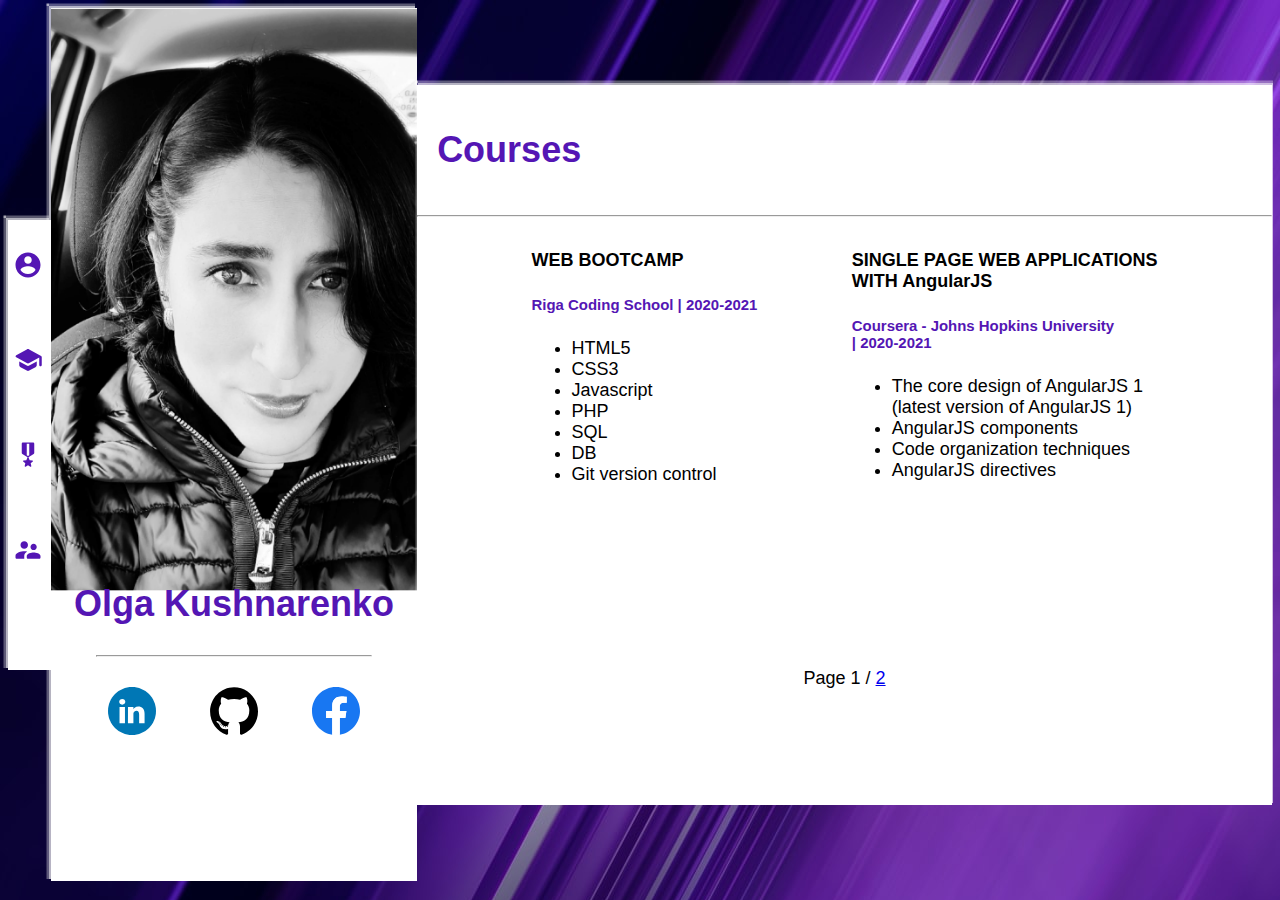
<file: courses.html>
<!DOCTYPE html>
<html lang="en">
<head>
    <meta charset="UTF-8">
    <meta name="viewport" content="width=device-width, initial-scale=1.0">
    <meta http-equiv="X-UA-Compatible" content="ie=edge">
    <link rel="stylesheet" href="./style.css">
    <title>Portfolio - Olga Kushnarenko</title>
</head>
<body>
    <svg xmlns="http://www.w3.org/2000/svg" style="display: none;">
        <defs>
            <g id="about-me"><path d="M12 2C6.48 2 2 6.48 2 12C2 17.52 6.48 22 12 22C17.52 22 22 17.52 22 12C22 6.48 17.52 2 12 2ZM12 5C13.66 5 15 6.34 15 8C15 9.66 13.66 11 12 11C10.34 11 9 9.66 9 8C9 6.34 10.34 5 12 5ZM12 19.2C9.5 19.2 7.29 17.92 6 15.98C6.03 13.99 10 12.9 12 12.9C13.99 12.9 17.97 13.99 18 15.98C16.71 17.92 14.5 19.2 12 19.2Z"/></g>
            <g id="works"><path d="M17 10.43V3C17 2.45 16.55 2 16 2H8C7.45 2 7 2.45 7 3V10.43C7 10.78 7.18 11.11 7.49 11.29L11.67 13.8L10.68 16.14L8.46 16.33C8 16.37 7.82 16.92 8.16 17.21L9.85 18.67L9.34 20.85C9.24 21.28 9.71 21.62 10.09 21.39L12 20.23L13.91 21.38C14.29 21.61 14.76 21.27 14.66 20.84L14.15 18.66L15.84 17.2C16.17 16.91 16 16.36 15.55 16.32L13.33 16.13L12.34 13.79L16.52 11.28C16.82 11.11 17 10.79 17 10.43ZM13 12.23L12 12.83L11 12.23V3H13V12.23Z" /></g>
            <g id="courses"><path d="M4.99979 13.18V15.99C4.99979 16.72 5.39979 17.4 6.03979 17.75L11.0398 20.48C11.6398 20.81 12.3598 20.81 12.9598 20.48L17.9598 17.75C18.5998 17.4 18.9998 16.72 18.9998 15.99V13.18L12.9598 16.48C12.3598 16.81 11.6398 16.81 11.0398 16.48L4.99979 13.18ZM11.0398 3.52003L2.60979 8.12003C1.91979 8.50003 1.91979 9.50003 2.60979 9.88003L11.0398 14.48C11.6398 14.81 12.3598 14.81 12.9598 14.48L20.9998 10.09V16C20.9998 16.55 21.4498 17 21.9998 17C22.5498 17 22.9998 16.55 22.9998 16V9.59003C22.9998 9.22003 22.7998 8.89003 22.4798 8.71003L12.9598 3.52003C12.3598 3.20003 11.6398 3.20003 11.0398 3.52003Z"/></g>
            <g id="contact"><path d="M16.5 12C17.88 12 18.99 10.88 18.99 9.5C18.99 8.12 17.88 7 16.5 7C15.12 7 14 8.12 14 9.5C14 10.88 15.12 12 16.5 12ZM9 11C10.66 11 11.99 9.66 11.99 8C11.99 6.34 10.66 5 9 5C7.34 5 6 6.34 6 8C6 9.66 7.34 11 9 11ZM16.5 14C14.67 14 11 14.92 11 16.75V18C11 18.55 11.45 19 12 19H21C21.55 19 22 18.55 22 18V16.75C22 14.92 18.33 14 16.5 14ZM9 13C6.67 13 2 14.17 2 16.5V18C2 18.55 2.45 19 3 19H9V16.75C9 15.9 9.33 14.41 11.37 13.28C10.5 13.1 9.66 13 9 13Z" /></g>
            <g id="linkin"><path d="M0 24C0 10.7452 10.7452 0 24 0C37.2548 0 48 10.7452 48 24C48 37.2548 37.2548 48 24 48C10.7452 48 0 37.2548 0 24Z" fill="#0077B5"/>
                        <path fill-rule="evenodd" clip-rule="evenodd" d="M17.3188 14.8227C17.3188 16.3918 16.1377 17.6473 14.2412 17.6473H14.2064C12.3805 17.6473 11.2 16.3918 11.2 14.8227C11.2 13.2204 12.4164 12 14.277 12C16.1377 12 17.2835 13.2204 17.3188 14.8227ZM16.9605 19.8778V36.2196H11.5216V19.8778H16.9605ZM36.5752 36.2196L36.5754 26.8497C36.5754 21.8303 33.8922 19.4941 30.3131 19.4941C27.4254 19.4941 26.1325 21.0802 25.4107 22.1929V19.8783H19.9711C20.0428 21.4117 19.9711 36.22 19.9711 36.22H25.4107V27.0934C25.4107 26.605 25.446 26.1178 25.5898 25.7681C25.9829 24.7924 26.8779 23.7822 28.3805 23.7822C30.3494 23.7822 31.1365 25.2807 31.1365 27.4767V36.2196H36.5752Z" fill="white"/></g>
            <g id="github"><path fill-rule="evenodd" clip-rule="evenodd" d="M24.0432 0.179932C10.8147 0.179932 0.0876465 11.0878 0.0876465 24.5445C0.0876465 35.3096 6.95165 44.4426 16.4699 47.6643C17.6672 47.8899 18.1067 47.1358 18.1067 46.4922C18.1067 45.9112 18.0845 43.9919 18.0742 41.956C11.4097 43.4299 10.0034 39.0812 10.0034 39.0812C8.9137 36.265 7.34358 35.5161 7.34358 35.5161C5.17009 34.0039 7.50742 34.035 7.50742 34.035C9.91297 34.2065 11.1796 36.5458 11.1796 36.5458C13.3162 40.2707 16.7837 39.1938 18.1507 38.5712C18.3657 36.9969 18.9866 35.9212 19.6716 35.3132C14.3508 34.6971 8.7574 32.6079 8.7574 23.2719C8.7574 20.6118 9.6932 18.4383 11.2256 16.732C10.9769 16.1179 10.1569 13.6402 11.4577 10.2841C11.4577 10.2841 13.4693 9.62928 18.0472 12.7816C19.9581 12.2418 22.0074 11.971 24.0432 11.9618C26.0791 11.971 28.13 12.2418 30.0444 12.7816C34.6167 9.62928 36.6256 10.2841 36.6256 10.2841C37.9295 13.6402 37.1091 16.1179 36.8604 16.732C38.3964 18.4383 39.3259 20.6118 39.3259 23.2719C39.3259 32.6301 33.7218 34.6906 28.3874 35.2938C29.2467 36.0499 30.0123 37.5327 30.0123 39.8059C30.0123 43.0655 29.9845 45.6893 29.9845 46.4922C29.9845 47.1406 30.4157 47.9003 31.63 47.6611C41.1431 44.4357 47.9984 35.3059 47.9984 24.5445C47.9984 11.0878 37.273 0.179932 24.0432 0.179932Z" fill="black"/>
                <path fill-rule="evenodd" clip-rule="evenodd" d="M9.16084 35.1623C9.10808 35.2837 8.92084 35.3196 8.75026 35.2365C8.57651 35.157 8.47892 34.992 8.53525 34.8706C8.58682 34.7459 8.77446 34.7116 8.94781 34.7943C9.12196 34.8742 9.22113 35.0408 9.16084 35.1623Z" fill="black"/>
                <path fill-rule="evenodd" clip-rule="evenodd" d="M10.1312 36.263C10.0169 36.3707 9.79356 36.3207 9.64203 36.1504C9.48533 35.9805 9.45598 35.7534 9.57181 35.644C9.68963 35.5363 9.90622 35.5867 10.0633 35.7566C10.22 35.9285 10.2506 36.154 10.1312 36.263Z" fill="black"/>
                <path fill-rule="evenodd" clip-rule="evenodd" d="M11.0757 37.6662C10.9289 37.7699 10.6889 37.6727 10.5405 37.456C10.3938 37.2394 10.3938 36.9795 10.5437 36.8754C10.6925 36.7713 10.9289 36.8649 11.0793 37.08C11.2256 37.2999 11.2256 37.5601 11.0757 37.6662Z" fill="black"/>
                <path fill-rule="evenodd" clip-rule="evenodd" d="M12.3697 39.0219C12.2384 39.1692 11.9587 39.1296 11.754 38.9287C11.5446 38.7322 11.4863 38.4534 11.618 38.3062C11.7509 38.1585 12.0321 38.2 12.2384 38.3994C12.4463 38.5954 12.5097 38.8763 12.3697 39.0219Z" fill="black"/>
                <path fill-rule="evenodd" clip-rule="evenodd" d="M14.1548 39.8091C14.0969 39.9999 13.8275 40.0867 13.5562 40.0056C13.2853 39.9221 13.1079 39.6985 13.1627 39.5057C13.219 39.3136 13.4896 39.2232 13.7629 39.31C14.0334 39.3931 14.2112 39.615 14.1548 39.8091Z" fill="black"/>
                <path fill-rule="evenodd" clip-rule="evenodd" d="M16.1153 39.9552C16.122 40.1561 15.8919 40.3227 15.6071 40.3259C15.3207 40.3328 15.089 40.1702 15.0859 39.9725C15.0859 39.7696 15.3108 39.6045 15.5972 39.5997C15.882 39.594 16.1153 39.7554 16.1153 39.9552Z" fill="black"/>
                <path fill-rule="evenodd" clip-rule="evenodd" d="M17.9397 39.6392C17.9738 39.8353 17.7758 40.0367 17.493 40.0899C17.2149 40.142 16.9575 40.0209 16.9222 39.8264C16.8876 39.6255 17.0892 39.4242 17.3669 39.3721C17.6501 39.3221 17.9036 39.4399 17.9397 39.6392Z" fill="black"/>
                </g>
            <g id="facebook"><path d="M48 24C48 10.7438 37.2562 0 24 0C10.7438 0 0 10.7438 0 24C0 35.9813 8.775 45.9094 20.25 47.7094V30.9375H14.1562V24H20.25V18.7125C20.25 12.6984 23.8313 9.375 29.3156 9.375C31.9406 9.375 34.6875 9.84375 34.6875 9.84375V15.75H31.6594C28.6781 15.75 27.75 17.6016 27.75 19.5V24H34.4062L33.3422 30.9375H27.75V47.7094C39.225 45.9094 48 35.9813 48 24Z" fill="#1877F2"/>
                <path d="M33.3422 30.9375L34.4062 24H27.75V19.5C27.75 17.6016 28.6781 15.75 31.6594 15.75H34.6875V9.84375C34.6875 9.84375 31.9406 9.375 29.3156 9.375C23.8313 9.375 20.25 12.6984 20.25 18.7125V24H14.1562V30.9375H20.25V47.7094C21.4734 47.9016 22.725 48 24 48C25.275 48 26.5266 47.9016 27.75 47.7094V30.9375H33.3422Z" fill="white"/></g>
            <g id="html5"><path d="M0.015625 0L7.68491 90L42.1215 100L76.546 90.0062L84.2273 0H0.015625Z" fill="#FF5722"/>
                <path d="M67.5955 29.4316H42.1215H27.2341L28.1965 40.7379H42.1215H66.6331L63.7399 74.6379L42.1215 80.9066L42.1035 80.9129L20.4972 74.6379L18.9874 56.9066H29.574L30.362 66.1066L42.1095 69.4254L42.1215 69.4191L53.8811 66.1004L55.1082 51.7816H42.1215H18.5543L15.7031 18.4004H42.1215H68.5339L67.5955 29.4316Z" fill="#FAFAFA"/></g>
            <g id="css3"><path d="M0.00976562 0L7.67267 90L42.0806 100L76.4765 90.0062L84.1514 0H0.00976562Z" fill="#2196F3"/>
                <path d="M67.7674 29.4311L66.7998 40.7374L63.8789 74.6311L42.0802 80.8999L42.0622 80.9061L20.2755 74.6311L18.7549 56.9061H29.4289L30.2222 66.0999L42.0682 69.4249L42.0742 69.4186L53.9382 66.0936L55.5549 50.7749L18.2441 50.8811L17.1863 40.4061L56.4504 39.9249L57.2437 28.7124L16.1345 28.8311L15.4434 18.3999H42.0802H68.717L67.7674 29.4311Z" fill="#FAFAFA"/></g>
            <g id="js"><path d="M0 0H96.242V100H0V0Z" fill="#F7DF1E"/>
                <path d="M25.3058 83.5671L32.6709 78.9358C34.0917 81.5534 35.3843 83.7682 38.4846 83.7682C41.4565 83.7682 43.3302 82.5602 43.3302 77.8618V45.9095H52.3745V77.9947C52.3745 87.728 46.8835 92.1583 38.8724 92.1583C31.6373 92.1583 27.4374 88.2649 25.3056 83.5663" fill="black"/>
                <path d="M57.2868 82.5603L64.651 78.13C66.5896 81.4195 69.1091 83.8359 73.5665 83.8359C77.314 83.8359 79.7037 81.889 79.7037 79.204C79.7037 75.9819 77.2489 74.8406 73.1142 72.9617L70.8537 71.9541C64.3284 69.0682 59.9998 65.4435 59.9998 57.7909C59.9998 50.7427 65.168 45.3724 73.2437 45.3724C78.9935 45.3724 83.1281 47.4535 86.0995 52.8908L79.0577 57.5894C77.5071 54.7032 75.8279 53.5622 73.2439 53.5622C70.5951 53.5622 68.9153 55.3075 68.9153 57.5894C68.9153 60.4087 70.5951 61.5502 74.4709 63.2955L76.7318 64.3024C84.4197 67.726 88.7483 71.2162 88.7483 79.0697C88.7483 87.5281 82.3527 92.1593 73.7605 92.1593C65.3621 92.1593 59.9353 87.9978 57.287 82.5603" fill="black"/></g>
            <g id="bootstrap"><g clip-path="url(#clip0)">
                    <path d="M96.242 83.3333C96.242 92.5 89.0238 100 80.2016 100H16.0403C7.21815 100 0 92.5 0 83.3333V16.6667C0 7.5 7.21815 0 16.0403 0H80.2016C89.0238 0 96.242 7.5 96.242 16.6667V83.3333Z" fill="#563D7C"/>
                    <path d="M26.1518 21.7323H53.4361C58.4683 21.7323 62.5099 22.9251 65.545 25.327C68.58 27.729 70.1054 31.3401 70.1054 36.1931C70.1054 39.1342 69.4135 41.6506 68.0296 43.7421C66.6458 45.8336 64.6643 47.4676 62.0853 48.6114V48.7748C65.545 49.5427 68.1712 51.2421 69.9482 53.8728C71.7252 56.5199 72.6216 59.8205 72.6216 63.8074C72.6216 66.095 72.2284 68.2355 71.4421 70.2127C70.6558 72.2061 69.4292 73.9218 67.7466 75.3597C66.0639 76.7976 63.9252 77.9414 61.299 78.7911C58.6728 79.6408 55.5591 80.0656 51.9421 80.0656H26.1518V21.7323ZM35.9804 46.1604H52.0208C54.3796 46.1604 56.3454 45.4741 57.9179 44.0689C59.4905 42.6636 60.2768 40.6702 60.2768 38.0558C60.2768 35.1146 59.5691 33.0395 58.1538 31.8466C56.7385 30.6538 54.6941 30.0493 52.0208 30.0493H35.9804V46.1604ZM35.9804 71.7323H53.3575C56.3454 71.7323 58.6728 70.9316 60.3083 69.314C61.9595 67.7127 62.7929 65.4251 62.7929 62.4839C62.7929 59.5917 61.9752 57.3859 60.3083 55.8172C58.6413 54.2486 56.3454 53.497 53.3575 53.497H35.9804V71.7323Z" fill="white"/>
                    </g>
                    <defs>
                    <clipPath id="clip0">
                    <rect width="96.242" height="100" fill="white"/>
                    </clipPath>
                    </defs></g>
            <g id="mysql"><path d="M94.8556 77.343C89.2524 77.2048 84.9099 77.7594 81.2677 79.2833C80.2171 79.6989 78.536 79.6993 78.3958 81.0155C78.9565 81.5701 79.0264 82.4707 79.5167 83.2327C80.3577 84.618 81.828 86.4892 83.1589 87.4594C84.6296 88.5678 86.1006 89.6762 87.6412 90.6464C90.3729 92.3094 93.4548 93.2792 96.1162 94.9422C97.6576 95.9115 99.1977 97.1595 100.739 98.1987C101.509 98.7525 101.999 99.6536 102.98 100V99.7922C102.49 99.1685 102.35 98.2679 101.86 97.575C101.16 96.8821 100.459 96.2584 99.7584 95.5655C97.7271 92.8636 95.2058 90.5078 92.4741 88.5678C90.2332 87.0434 85.33 84.9649 84.4195 82.4012C84.4195 82.4012 84.3492 82.3321 84.2794 82.263C85.8203 82.1243 87.6412 81.5701 89.1123 81.1541C91.4938 80.5304 93.6649 80.669 96.1162 80.0457C97.2367 79.7684 98.3576 79.422 99.4781 79.0756V78.4522C98.2179 77.2047 97.307 75.5421 95.9761 74.3642C92.4042 71.315 88.4817 68.3362 84.4195 65.8421C82.248 64.4564 79.4464 63.5553 77.1353 62.3778C76.2951 61.9614 74.8939 61.754 74.404 61.0612C73.1429 59.5368 72.4425 57.5278 71.5321 55.726C69.5016 51.9149 67.5397 47.689 65.7887 43.6705C64.5286 40.9682 63.7579 38.2659 62.2169 35.7718C55.0029 23.9932 47.1584 16.8568 35.1115 9.85863C32.5199 8.4038 29.4385 7.78005 26.1465 7.01808C24.396 6.94853 22.6445 6.81031 20.8935 6.74076C19.7731 6.25567 18.6522 4.9395 17.6714 4.31575C13.68 1.82119 3.3836 -3.5826 0.441855 3.55378C-1.44931 8.05738 3.24344 12.4914 4.85425 14.7782C6.04545 16.3717 7.58597 18.1729 8.42653 19.9747C8.9169 21.1517 9.05662 22.3997 9.54699 23.6467C10.6679 26.6946 11.718 30.0902 13.1891 32.9312C13.9598 34.3861 14.8 35.9105 15.7807 37.2266C16.3409 37.9886 17.3212 38.3354 17.5317 39.5825C16.5514 40.9682 16.4811 43.0468 15.9204 44.779C13.3992 52.6082 14.3799 62.3083 17.9517 68.0589C19.0722 69.7906 21.734 73.6022 25.3059 72.1469C28.4577 70.8999 27.7573 66.9505 28.6677 63.4862C28.8782 62.6542 28.738 62.1005 29.1581 61.5463C29.1585 61.6154 29.1581 61.6849 29.1581 61.6849C30.1388 63.6248 31.1191 65.4957 32.0295 67.4355C34.201 70.8303 37.9829 74.3641 41.1347 76.7201C42.8163 77.9667 44.1468 80.1148 46.2479 80.8772V80.669H46.1078C45.6873 80.0453 45.0572 79.7684 44.4969 79.2833C43.2363 78.0362 41.8351 76.5119 40.8548 75.1261C37.9135 71.2458 35.3215 66.9505 33.0103 62.516C31.8898 60.3683 30.9091 58.0124 29.9987 55.8647C29.5782 55.0328 29.5782 53.7861 28.8778 53.3706C27.8272 54.8945 26.2867 56.2112 25.5159 58.082C24.1859 61.0612 24.0453 64.7333 23.5549 68.544C23.275 68.6135 23.4148 68.544 23.2746 68.6826C21.0337 68.128 20.263 65.8421 19.4224 63.9017C17.3212 58.9826 16.971 51.0838 18.7923 45.4027C19.2827 43.9474 21.3839 39.3747 20.5433 37.989C20.1232 36.6724 18.722 35.9104 17.9517 34.8711C17.0413 33.5545 16.0606 31.8919 15.4305 30.4367C13.7494 26.5568 12.9088 22.261 11.088 18.3807C10.2474 16.579 8.77673 14.7087 7.58597 13.046C6.25549 11.1752 4.78438 9.85863 3.73378 7.64138C3.38402 6.87941 2.89321 5.63235 3.45344 4.80083C3.59361 4.24663 3.8735 4.03886 4.43417 3.9002C5.3446 3.13779 7.93615 4.10797 8.84656 4.52351C11.4381 5.56236 13.6092 6.53298 15.7807 7.98781C16.761 8.68067 17.8115 9.99728 19.0722 10.3437H20.5433C22.7846 10.8284 25.3059 10.4824 27.4071 11.1057C31.1195 12.2832 34.4809 14.0158 37.493 15.8866C46.6684 21.6372 54.2322 29.8133 59.3454 39.5825C60.186 41.1756 60.5358 42.6313 61.3065 44.2939C62.7776 47.6891 64.5984 51.1534 66.0691 54.479C67.5397 57.7351 68.9405 61.0612 71.0417 63.7635C72.0927 65.2179 76.2947 65.9803 78.1858 66.7427C79.5866 67.3661 81.7581 67.9207 83.0187 68.6827C85.3998 70.137 87.7813 71.8005 90.0227 73.394C91.1436 74.2251 94.6451 75.9577 94.8556 77.343L94.8556 77.343Z" fill="#00546B"/></g>
            </defs>
    </svg>
            
    <nav class="side-bar">
        <a class="icon" title="About me" href="./index.html">
            <span><svg width="24" height="24" viewBox="0 0 24 24">
                <use xlink:href="#about-me"></use></svg>
            </span>
        </a>            

        <a class="icon" title="Courses" href="./courses.html">
            <span><svg width="24" height="24" viewBox="0 0 24 24">
                <use xlink:href="#courses"></use></svg>
            </span>
        </a>
        <a class="icon" title="Works" href="./works.html">
            <span><svg width="24" height="24" viewBox="0 0 24 24">
                <use xlink:href="#works"></use></svg>
            </span>
        </a>
        <a class="icon" title="Contact" href="#">
            <span><svg width="24" height="24" viewBox="0 0 24 24">
                <use xlink:href="#contact"></use></svg>
            </span>
        </a>
    </nav>

    <div class="middle">
        <div class="name">
            <h1>Olga Kushnarenko</h1>
            <hr>
        </div>
        <div class="middle-icons">
            
            <a class="social-links" href="https://www.linkedin.com/in/olga-kushnarenko-730136188/" target=”_blank”>
                    <svg width="48" height="48" viewBox="0 0 48 48">
                        <use xlink:href="#linkin"></use>
                    </svg>
            </a>
            <a class="social-links" href="https://github.com/okushnarenko" target="_blank">
                    <svg width="48" height="48" viewBox="0 0 48 48" >
                        <use xlink:href="#github"></use>
                    </svg>
            </a>
            <a class="social-links" href="https://www.facebook.com/melkij.sparnis/" target="_blank">
                <svg width="48" height="48" viewBox="0 0 48 48">
                    <use xlink:href="#facebook"></use>
                </svg>     
            </a>
        </div>
    </div>
    <div class="right-side">
        <div>
            <h1>Courses</h1>
            <hr>
        </div>
        <div class="courses-part1">
            <div class="course1">
                <h4>WEB BOOTCAMP</h4>
                <h5>Riga Coding School | 2020-2021</h5>
                <ul>
                    <li>HTML5</li>
                    <li>CSS3</li>
                    <li>Javascript</li>
                    <li>PHP</li>
                    <li>SQL</li>
                    <li>DB</li>
                    <li>Git version control</li>
                    <br><br><br><br><br><br><br>
                </ul> 
            </div>
            <div class="course2">
                <h4>SINGLE PAGE WEB APPLICATIONS <br>WITH AngularJS</h4>
                <h5>Coursera - Johns Hopkins University<br> | 2020-2021</h5>
                <ul>
                    <li>The core design of AngularJS 1 <br>(latest version of AngularJS 1)</li>
                    <li>AngularJS components</li>
                    <li>Code organization techniques</li>
                    <li>AngularJS directives</li>
                </ul> 
            </div>
        </div>
        <div class="footer">
            <p>Page 1 / <a href="./courses2.html">2</a></p>
        </div>
        

    </div>


</body>
</html>
</file>
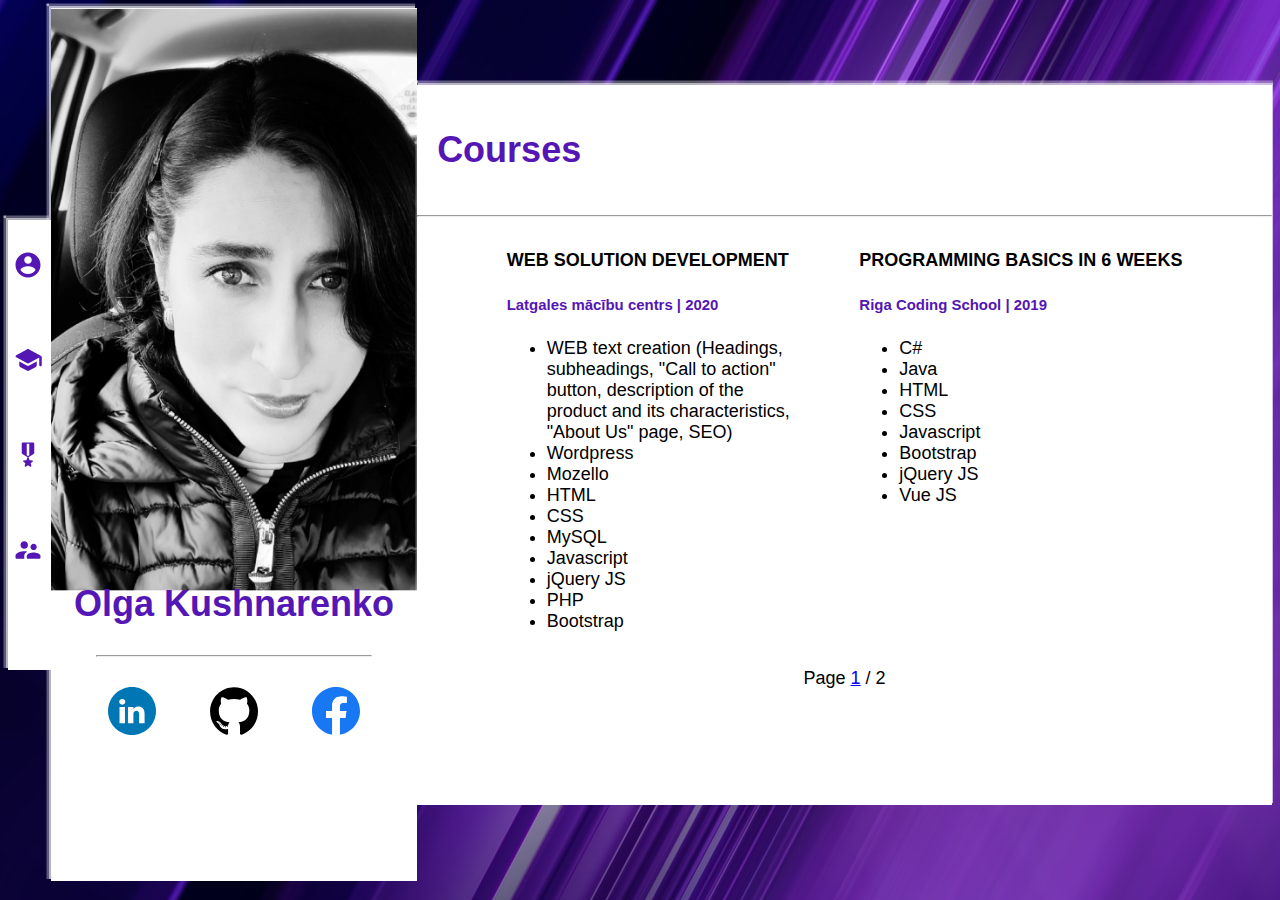
<file: courses2.html>
<!DOCTYPE html>
<html lang="en">
<head>
    <meta charset="UTF-8">
    <meta name="viewport" content="width=device-width, initial-scale=1.0">
    <meta http-equiv="X-UA-Compatible" content="ie=edge">
    <link rel="stylesheet" href="./style.css">
    <title>Portfolio - Olga Kushnarenko</title>
</head>
<body>
    <svg xmlns="http://www.w3.org/2000/svg" style="display: none;">
        <defs>
            <g id="about-me"><path d="M12 2C6.48 2 2 6.48 2 12C2 17.52 6.48 22 12 22C17.52 22 22 17.52 22 12C22 6.48 17.52 2 12 2ZM12 5C13.66 5 15 6.34 15 8C15 9.66 13.66 11 12 11C10.34 11 9 9.66 9 8C9 6.34 10.34 5 12 5ZM12 19.2C9.5 19.2 7.29 17.92 6 15.98C6.03 13.99 10 12.9 12 12.9C13.99 12.9 17.97 13.99 18 15.98C16.71 17.92 14.5 19.2 12 19.2Z"/></g>
            <g id="works"><path d="M17 10.43V3C17 2.45 16.55 2 16 2H8C7.45 2 7 2.45 7 3V10.43C7 10.78 7.18 11.11 7.49 11.29L11.67 13.8L10.68 16.14L8.46 16.33C8 16.37 7.82 16.92 8.16 17.21L9.85 18.67L9.34 20.85C9.24 21.28 9.71 21.62 10.09 21.39L12 20.23L13.91 21.38C14.29 21.61 14.76 21.27 14.66 20.84L14.15 18.66L15.84 17.2C16.17 16.91 16 16.36 15.55 16.32L13.33 16.13L12.34 13.79L16.52 11.28C16.82 11.11 17 10.79 17 10.43ZM13 12.23L12 12.83L11 12.23V3H13V12.23Z" /></g>
            <g id="courses"><path d="M4.99979 13.18V15.99C4.99979 16.72 5.39979 17.4 6.03979 17.75L11.0398 20.48C11.6398 20.81 12.3598 20.81 12.9598 20.48L17.9598 17.75C18.5998 17.4 18.9998 16.72 18.9998 15.99V13.18L12.9598 16.48C12.3598 16.81 11.6398 16.81 11.0398 16.48L4.99979 13.18ZM11.0398 3.52003L2.60979 8.12003C1.91979 8.50003 1.91979 9.50003 2.60979 9.88003L11.0398 14.48C11.6398 14.81 12.3598 14.81 12.9598 14.48L20.9998 10.09V16C20.9998 16.55 21.4498 17 21.9998 17C22.5498 17 22.9998 16.55 22.9998 16V9.59003C22.9998 9.22003 22.7998 8.89003 22.4798 8.71003L12.9598 3.52003C12.3598 3.20003 11.6398 3.20003 11.0398 3.52003Z"/></g>
            <g id="contact"><path d="M16.5 12C17.88 12 18.99 10.88 18.99 9.5C18.99 8.12 17.88 7 16.5 7C15.12 7 14 8.12 14 9.5C14 10.88 15.12 12 16.5 12ZM9 11C10.66 11 11.99 9.66 11.99 8C11.99 6.34 10.66 5 9 5C7.34 5 6 6.34 6 8C6 9.66 7.34 11 9 11ZM16.5 14C14.67 14 11 14.92 11 16.75V18C11 18.55 11.45 19 12 19H21C21.55 19 22 18.55 22 18V16.75C22 14.92 18.33 14 16.5 14ZM9 13C6.67 13 2 14.17 2 16.5V18C2 18.55 2.45 19 3 19H9V16.75C9 15.9 9.33 14.41 11.37 13.28C10.5 13.1 9.66 13 9 13Z" /></g>
            <g id="linkin"><path d="M0 24C0 10.7452 10.7452 0 24 0C37.2548 0 48 10.7452 48 24C48 37.2548 37.2548 48 24 48C10.7452 48 0 37.2548 0 24Z" fill="#0077B5"/>
                        <path fill-rule="evenodd" clip-rule="evenodd" d="M17.3188 14.8227C17.3188 16.3918 16.1377 17.6473 14.2412 17.6473H14.2064C12.3805 17.6473 11.2 16.3918 11.2 14.8227C11.2 13.2204 12.4164 12 14.277 12C16.1377 12 17.2835 13.2204 17.3188 14.8227ZM16.9605 19.8778V36.2196H11.5216V19.8778H16.9605ZM36.5752 36.2196L36.5754 26.8497C36.5754 21.8303 33.8922 19.4941 30.3131 19.4941C27.4254 19.4941 26.1325 21.0802 25.4107 22.1929V19.8783H19.9711C20.0428 21.4117 19.9711 36.22 19.9711 36.22H25.4107V27.0934C25.4107 26.605 25.446 26.1178 25.5898 25.7681C25.9829 24.7924 26.8779 23.7822 28.3805 23.7822C30.3494 23.7822 31.1365 25.2807 31.1365 27.4767V36.2196H36.5752Z" fill="white"/></g>
            <g id="github"><path fill-rule="evenodd" clip-rule="evenodd" d="M24.0432 0.179932C10.8147 0.179932 0.0876465 11.0878 0.0876465 24.5445C0.0876465 35.3096 6.95165 44.4426 16.4699 47.6643C17.6672 47.8899 18.1067 47.1358 18.1067 46.4922C18.1067 45.9112 18.0845 43.9919 18.0742 41.956C11.4097 43.4299 10.0034 39.0812 10.0034 39.0812C8.9137 36.265 7.34358 35.5161 7.34358 35.5161C5.17009 34.0039 7.50742 34.035 7.50742 34.035C9.91297 34.2065 11.1796 36.5458 11.1796 36.5458C13.3162 40.2707 16.7837 39.1938 18.1507 38.5712C18.3657 36.9969 18.9866 35.9212 19.6716 35.3132C14.3508 34.6971 8.7574 32.6079 8.7574 23.2719C8.7574 20.6118 9.6932 18.4383 11.2256 16.732C10.9769 16.1179 10.1569 13.6402 11.4577 10.2841C11.4577 10.2841 13.4693 9.62928 18.0472 12.7816C19.9581 12.2418 22.0074 11.971 24.0432 11.9618C26.0791 11.971 28.13 12.2418 30.0444 12.7816C34.6167 9.62928 36.6256 10.2841 36.6256 10.2841C37.9295 13.6402 37.1091 16.1179 36.8604 16.732C38.3964 18.4383 39.3259 20.6118 39.3259 23.2719C39.3259 32.6301 33.7218 34.6906 28.3874 35.2938C29.2467 36.0499 30.0123 37.5327 30.0123 39.8059C30.0123 43.0655 29.9845 45.6893 29.9845 46.4922C29.9845 47.1406 30.4157 47.9003 31.63 47.6611C41.1431 44.4357 47.9984 35.3059 47.9984 24.5445C47.9984 11.0878 37.273 0.179932 24.0432 0.179932Z" fill="black"/>
                <path fill-rule="evenodd" clip-rule="evenodd" d="M9.16084 35.1623C9.10808 35.2837 8.92084 35.3196 8.75026 35.2365C8.57651 35.157 8.47892 34.992 8.53525 34.8706C8.58682 34.7459 8.77446 34.7116 8.94781 34.7943C9.12196 34.8742 9.22113 35.0408 9.16084 35.1623Z" fill="black"/>
                <path fill-rule="evenodd" clip-rule="evenodd" d="M10.1312 36.263C10.0169 36.3707 9.79356 36.3207 9.64203 36.1504C9.48533 35.9805 9.45598 35.7534 9.57181 35.644C9.68963 35.5363 9.90622 35.5867 10.0633 35.7566C10.22 35.9285 10.2506 36.154 10.1312 36.263Z" fill="black"/>
                <path fill-rule="evenodd" clip-rule="evenodd" d="M11.0757 37.6662C10.9289 37.7699 10.6889 37.6727 10.5405 37.456C10.3938 37.2394 10.3938 36.9795 10.5437 36.8754C10.6925 36.7713 10.9289 36.8649 11.0793 37.08C11.2256 37.2999 11.2256 37.5601 11.0757 37.6662Z" fill="black"/>
                <path fill-rule="evenodd" clip-rule="evenodd" d="M12.3697 39.0219C12.2384 39.1692 11.9587 39.1296 11.754 38.9287C11.5446 38.7322 11.4863 38.4534 11.618 38.3062C11.7509 38.1585 12.0321 38.2 12.2384 38.3994C12.4463 38.5954 12.5097 38.8763 12.3697 39.0219Z" fill="black"/>
                <path fill-rule="evenodd" clip-rule="evenodd" d="M14.1548 39.8091C14.0969 39.9999 13.8275 40.0867 13.5562 40.0056C13.2853 39.9221 13.1079 39.6985 13.1627 39.5057C13.219 39.3136 13.4896 39.2232 13.7629 39.31C14.0334 39.3931 14.2112 39.615 14.1548 39.8091Z" fill="black"/>
                <path fill-rule="evenodd" clip-rule="evenodd" d="M16.1153 39.9552C16.122 40.1561 15.8919 40.3227 15.6071 40.3259C15.3207 40.3328 15.089 40.1702 15.0859 39.9725C15.0859 39.7696 15.3108 39.6045 15.5972 39.5997C15.882 39.594 16.1153 39.7554 16.1153 39.9552Z" fill="black"/>
                <path fill-rule="evenodd" clip-rule="evenodd" d="M17.9397 39.6392C17.9738 39.8353 17.7758 40.0367 17.493 40.0899C17.2149 40.142 16.9575 40.0209 16.9222 39.8264C16.8876 39.6255 17.0892 39.4242 17.3669 39.3721C17.6501 39.3221 17.9036 39.4399 17.9397 39.6392Z" fill="black"/>
                </g>
            <g id="facebook"><path d="M48 24C48 10.7438 37.2562 0 24 0C10.7438 0 0 10.7438 0 24C0 35.9813 8.775 45.9094 20.25 47.7094V30.9375H14.1562V24H20.25V18.7125C20.25 12.6984 23.8313 9.375 29.3156 9.375C31.9406 9.375 34.6875 9.84375 34.6875 9.84375V15.75H31.6594C28.6781 15.75 27.75 17.6016 27.75 19.5V24H34.4062L33.3422 30.9375H27.75V47.7094C39.225 45.9094 48 35.9813 48 24Z" fill="#1877F2"/>
                <path d="M33.3422 30.9375L34.4062 24H27.75V19.5C27.75 17.6016 28.6781 15.75 31.6594 15.75H34.6875V9.84375C34.6875 9.84375 31.9406 9.375 29.3156 9.375C23.8313 9.375 20.25 12.6984 20.25 18.7125V24H14.1562V30.9375H20.25V47.7094C21.4734 47.9016 22.725 48 24 48C25.275 48 26.5266 47.9016 27.75 47.7094V30.9375H33.3422Z" fill="white"/></g>
            <g id="html5"><path d="M0.015625 0L7.68491 90L42.1215 100L76.546 90.0062L84.2273 0H0.015625Z" fill="#FF5722"/>
                <path d="M67.5955 29.4316H42.1215H27.2341L28.1965 40.7379H42.1215H66.6331L63.7399 74.6379L42.1215 80.9066L42.1035 80.9129L20.4972 74.6379L18.9874 56.9066H29.574L30.362 66.1066L42.1095 69.4254L42.1215 69.4191L53.8811 66.1004L55.1082 51.7816H42.1215H18.5543L15.7031 18.4004H42.1215H68.5339L67.5955 29.4316Z" fill="#FAFAFA"/></g>
            <g id="css3"><path d="M0.00976562 0L7.67267 90L42.0806 100L76.4765 90.0062L84.1514 0H0.00976562Z" fill="#2196F3"/>
                <path d="M67.7674 29.4311L66.7998 40.7374L63.8789 74.6311L42.0802 80.8999L42.0622 80.9061L20.2755 74.6311L18.7549 56.9061H29.4289L30.2222 66.0999L42.0682 69.4249L42.0742 69.4186L53.9382 66.0936L55.5549 50.7749L18.2441 50.8811L17.1863 40.4061L56.4504 39.9249L57.2437 28.7124L16.1345 28.8311L15.4434 18.3999H42.0802H68.717L67.7674 29.4311Z" fill="#FAFAFA"/></g>
            <g id="js"><path d="M0 0H96.242V100H0V0Z" fill="#F7DF1E"/>
                <path d="M25.3058 83.5671L32.6709 78.9358C34.0917 81.5534 35.3843 83.7682 38.4846 83.7682C41.4565 83.7682 43.3302 82.5602 43.3302 77.8618V45.9095H52.3745V77.9947C52.3745 87.728 46.8835 92.1583 38.8724 92.1583C31.6373 92.1583 27.4374 88.2649 25.3056 83.5663" fill="black"/>
                <path d="M57.2868 82.5603L64.651 78.13C66.5896 81.4195 69.1091 83.8359 73.5665 83.8359C77.314 83.8359 79.7037 81.889 79.7037 79.204C79.7037 75.9819 77.2489 74.8406 73.1142 72.9617L70.8537 71.9541C64.3284 69.0682 59.9998 65.4435 59.9998 57.7909C59.9998 50.7427 65.168 45.3724 73.2437 45.3724C78.9935 45.3724 83.1281 47.4535 86.0995 52.8908L79.0577 57.5894C77.5071 54.7032 75.8279 53.5622 73.2439 53.5622C70.5951 53.5622 68.9153 55.3075 68.9153 57.5894C68.9153 60.4087 70.5951 61.5502 74.4709 63.2955L76.7318 64.3024C84.4197 67.726 88.7483 71.2162 88.7483 79.0697C88.7483 87.5281 82.3527 92.1593 73.7605 92.1593C65.3621 92.1593 59.9353 87.9978 57.287 82.5603" fill="black"/></g>
            <g id="bootstrap"><g clip-path="url(#clip0)">
                    <path d="M96.242 83.3333C96.242 92.5 89.0238 100 80.2016 100H16.0403C7.21815 100 0 92.5 0 83.3333V16.6667C0 7.5 7.21815 0 16.0403 0H80.2016C89.0238 0 96.242 7.5 96.242 16.6667V83.3333Z" fill="#563D7C"/>
                    <path d="M26.1518 21.7323H53.4361C58.4683 21.7323 62.5099 22.9251 65.545 25.327C68.58 27.729 70.1054 31.3401 70.1054 36.1931C70.1054 39.1342 69.4135 41.6506 68.0296 43.7421C66.6458 45.8336 64.6643 47.4676 62.0853 48.6114V48.7748C65.545 49.5427 68.1712 51.2421 69.9482 53.8728C71.7252 56.5199 72.6216 59.8205 72.6216 63.8074C72.6216 66.095 72.2284 68.2355 71.4421 70.2127C70.6558 72.2061 69.4292 73.9218 67.7466 75.3597C66.0639 76.7976 63.9252 77.9414 61.299 78.7911C58.6728 79.6408 55.5591 80.0656 51.9421 80.0656H26.1518V21.7323ZM35.9804 46.1604H52.0208C54.3796 46.1604 56.3454 45.4741 57.9179 44.0689C59.4905 42.6636 60.2768 40.6702 60.2768 38.0558C60.2768 35.1146 59.5691 33.0395 58.1538 31.8466C56.7385 30.6538 54.6941 30.0493 52.0208 30.0493H35.9804V46.1604ZM35.9804 71.7323H53.3575C56.3454 71.7323 58.6728 70.9316 60.3083 69.314C61.9595 67.7127 62.7929 65.4251 62.7929 62.4839C62.7929 59.5917 61.9752 57.3859 60.3083 55.8172C58.6413 54.2486 56.3454 53.497 53.3575 53.497H35.9804V71.7323Z" fill="white"/>
                    </g>
                    <defs>
                    <clipPath id="clip0">
                    <rect width="96.242" height="100" fill="white"/>
                    </clipPath>
                    </defs></g>
            <g id="mysql"><path d="M94.8556 77.343C89.2524 77.2048 84.9099 77.7594 81.2677 79.2833C80.2171 79.6989 78.536 79.6993 78.3958 81.0155C78.9565 81.5701 79.0264 82.4707 79.5167 83.2327C80.3577 84.618 81.828 86.4892 83.1589 87.4594C84.6296 88.5678 86.1006 89.6762 87.6412 90.6464C90.3729 92.3094 93.4548 93.2792 96.1162 94.9422C97.6576 95.9115 99.1977 97.1595 100.739 98.1987C101.509 98.7525 101.999 99.6536 102.98 100V99.7922C102.49 99.1685 102.35 98.2679 101.86 97.575C101.16 96.8821 100.459 96.2584 99.7584 95.5655C97.7271 92.8636 95.2058 90.5078 92.4741 88.5678C90.2332 87.0434 85.33 84.9649 84.4195 82.4012C84.4195 82.4012 84.3492 82.3321 84.2794 82.263C85.8203 82.1243 87.6412 81.5701 89.1123 81.1541C91.4938 80.5304 93.6649 80.669 96.1162 80.0457C97.2367 79.7684 98.3576 79.422 99.4781 79.0756V78.4522C98.2179 77.2047 97.307 75.5421 95.9761 74.3642C92.4042 71.315 88.4817 68.3362 84.4195 65.8421C82.248 64.4564 79.4464 63.5553 77.1353 62.3778C76.2951 61.9614 74.8939 61.754 74.404 61.0612C73.1429 59.5368 72.4425 57.5278 71.5321 55.726C69.5016 51.9149 67.5397 47.689 65.7887 43.6705C64.5286 40.9682 63.7579 38.2659 62.2169 35.7718C55.0029 23.9932 47.1584 16.8568 35.1115 9.85863C32.5199 8.4038 29.4385 7.78005 26.1465 7.01808C24.396 6.94853 22.6445 6.81031 20.8935 6.74076C19.7731 6.25567 18.6522 4.9395 17.6714 4.31575C13.68 1.82119 3.3836 -3.5826 0.441855 3.55378C-1.44931 8.05738 3.24344 12.4914 4.85425 14.7782C6.04545 16.3717 7.58597 18.1729 8.42653 19.9747C8.9169 21.1517 9.05662 22.3997 9.54699 23.6467C10.6679 26.6946 11.718 30.0902 13.1891 32.9312C13.9598 34.3861 14.8 35.9105 15.7807 37.2266C16.3409 37.9886 17.3212 38.3354 17.5317 39.5825C16.5514 40.9682 16.4811 43.0468 15.9204 44.779C13.3992 52.6082 14.3799 62.3083 17.9517 68.0589C19.0722 69.7906 21.734 73.6022 25.3059 72.1469C28.4577 70.8999 27.7573 66.9505 28.6677 63.4862C28.8782 62.6542 28.738 62.1005 29.1581 61.5463C29.1585 61.6154 29.1581 61.6849 29.1581 61.6849C30.1388 63.6248 31.1191 65.4957 32.0295 67.4355C34.201 70.8303 37.9829 74.3641 41.1347 76.7201C42.8163 77.9667 44.1468 80.1148 46.2479 80.8772V80.669H46.1078C45.6873 80.0453 45.0572 79.7684 44.4969 79.2833C43.2363 78.0362 41.8351 76.5119 40.8548 75.1261C37.9135 71.2458 35.3215 66.9505 33.0103 62.516C31.8898 60.3683 30.9091 58.0124 29.9987 55.8647C29.5782 55.0328 29.5782 53.7861 28.8778 53.3706C27.8272 54.8945 26.2867 56.2112 25.5159 58.082C24.1859 61.0612 24.0453 64.7333 23.5549 68.544C23.275 68.6135 23.4148 68.544 23.2746 68.6826C21.0337 68.128 20.263 65.8421 19.4224 63.9017C17.3212 58.9826 16.971 51.0838 18.7923 45.4027C19.2827 43.9474 21.3839 39.3747 20.5433 37.989C20.1232 36.6724 18.722 35.9104 17.9517 34.8711C17.0413 33.5545 16.0606 31.8919 15.4305 30.4367C13.7494 26.5568 12.9088 22.261 11.088 18.3807C10.2474 16.579 8.77673 14.7087 7.58597 13.046C6.25549 11.1752 4.78438 9.85863 3.73378 7.64138C3.38402 6.87941 2.89321 5.63235 3.45344 4.80083C3.59361 4.24663 3.8735 4.03886 4.43417 3.9002C5.3446 3.13779 7.93615 4.10797 8.84656 4.52351C11.4381 5.56236 13.6092 6.53298 15.7807 7.98781C16.761 8.68067 17.8115 9.99728 19.0722 10.3437H20.5433C22.7846 10.8284 25.3059 10.4824 27.4071 11.1057C31.1195 12.2832 34.4809 14.0158 37.493 15.8866C46.6684 21.6372 54.2322 29.8133 59.3454 39.5825C60.186 41.1756 60.5358 42.6313 61.3065 44.2939C62.7776 47.6891 64.5984 51.1534 66.0691 54.479C67.5397 57.7351 68.9405 61.0612 71.0417 63.7635C72.0927 65.2179 76.2947 65.9803 78.1858 66.7427C79.5866 67.3661 81.7581 67.9207 83.0187 68.6827C85.3998 70.137 87.7813 71.8005 90.0227 73.394C91.1436 74.2251 94.6451 75.9577 94.8556 77.343L94.8556 77.343Z" fill="#00546B"/></g>
            </defs>
    </svg>
            
    <nav class="side-bar">
        <a class="icon" title="About me" href="./index.html">
            <span><svg width="24" height="24" viewBox="0 0 24 24">
                <use xlink:href="#about-me"></use></svg>
            </span>
        </a>            

        <a class="icon" title="Courses" href="./courses.html">
            <span><svg width="24" height="24" viewBox="0 0 24 24">
                <use xlink:href="#courses"></use></svg>
            </span>
        </a>
        <a class="icon" title="Works" href="./works.html">
            <span><svg width="24" height="24" viewBox="0 0 24 24">
                <use xlink:href="#works"></use></svg>
            </span>
        </a>
        <a class="icon" title="Contact" href="./contact.html">
            <span><svg width="24" height="24" viewBox="0 0 24 24">
                <use xlink:href="#contact"></use></svg>
            </span>
        </a>
    </nav>

    <div class="middle">
        <div class="name">
            <h1>Olga Kushnarenko</h1>
            <hr>
        </div>
        <div class="middle-icons">
            
            <a class="social-links" href="https://www.linkedin.com/in/olga-kushnarenko-730136188/" target=”_blank”>
                    <svg width="48" height="48" viewBox="0 0 48 48">
                        <use xlink:href="#linkin"></use>
                    </svg>
            </a>
            <a class="social-links" href="https://github.com/okushnarenko" target="_blank">
                    <svg width="48" height="48" viewBox="0 0 48 48" >
                        <use xlink:href="#github"></use>
                    </svg>
            </a>
            <a class="social-links" href="https://www.facebook.com/melkij.sparnis/" target="_blank">
                <svg width="48" height="48" viewBox="0 0 48 48">
                    <use xlink:href="#facebook"></use>
                </svg>     
            </a>
        </div>
    </div>
    <div class="right-side">
        <div>
            <h1>Courses</h1>
            <hr>
        </div>
        <div class="courses-part2">
            <div class="course3">
                <h4>WEB SOLUTION DEVELOPMENT</h4>
                <h5>Latgales mācību centrs | 2020</h5>
                <ul>
                    <li>WEB text creation (Headings, <br>subheadings, "Call to action" <br>button, description of the <br>product and its characteristics, <br>"About Us" page, SEO)</li>
                    <li>Wordpress</li>
                    <li>Mozello</li>
                    <li>HTML</li>
                    <li>CSS</li>
                    <li>MySQL</li>
                    <li>Javascript</li>
                    <li>jQuery JS</li>
                    <li>PHP</li>
                    <li>Bootstrap</li>
                </ul> 
            </div>
            <div class="course4">
                <h4>PROGRAMMING BASICS IN 6 WEEKS</h4>
                <h5>Riga Coding School | 2019</h5>
                <ul>
                    <li>C#</li>
                    <li>Java</li>
                    <li>HTML</li>
                    <li>CSS</li>
                    <li>Javascript</li>
                    <li>Bootstrap</li>
                    <li>jQuery JS</li>
                    <li>Vue JS</li>
                </ul> 
            </div>
        </div>
        <div class="footer">
            <p>Page <a href="./courses.html">1</a> / 2</p>
        </div>
        

    </div>


</body>
</html>
</file>
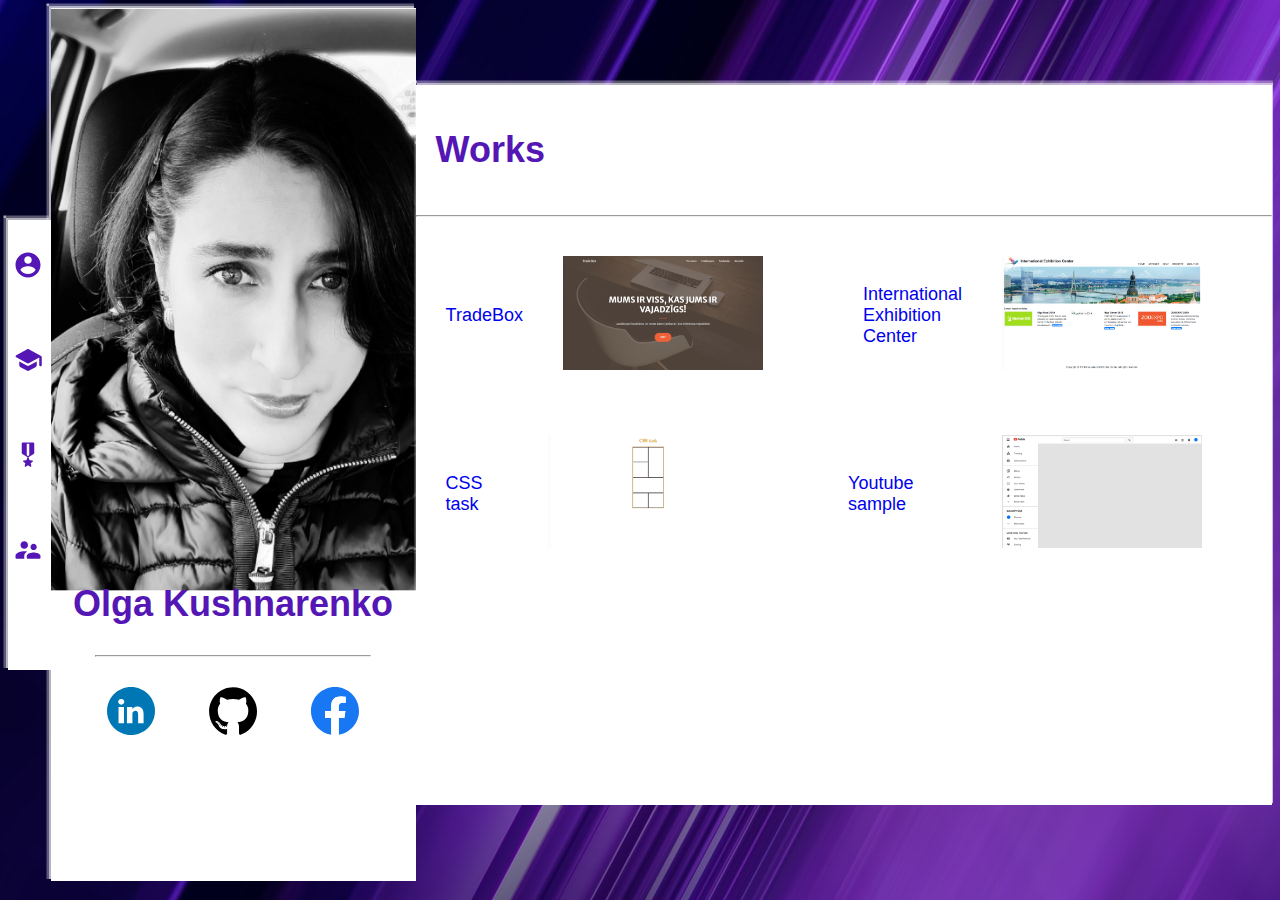
<file: works.html>
<!DOCTYPE html>
<html lang="en">
<head>
    <meta charset="UTF-8">
    <meta name="viewport" content="width=device-width, initial-scale=1.0">
    <meta http-equiv="X-UA-Compatible" content="ie=edge">
    <link rel="stylesheet" href="./style.css">
    <title>Portfolio - Olga Kushnarenko</title>
</head>
<body>
    <svg xmlns="http://www.w3.org/2000/svg" style="display: none;">
        <defs>
            <g id="about-me"><path d="M12 2C6.48 2 2 6.48 2 12C2 17.52 6.48 22 12 22C17.52 22 22 17.52 22 12C22 6.48 17.52 2 12 2ZM12 5C13.66 5 15 6.34 15 8C15 9.66 13.66 11 12 11C10.34 11 9 9.66 9 8C9 6.34 10.34 5 12 5ZM12 19.2C9.5 19.2 7.29 17.92 6 15.98C6.03 13.99 10 12.9 12 12.9C13.99 12.9 17.97 13.99 18 15.98C16.71 17.92 14.5 19.2 12 19.2Z"/></g>
            <g id="works"><path d="M17 10.43V3C17 2.45 16.55 2 16 2H8C7.45 2 7 2.45 7 3V10.43C7 10.78 7.18 11.11 7.49 11.29L11.67 13.8L10.68 16.14L8.46 16.33C8 16.37 7.82 16.92 8.16 17.21L9.85 18.67L9.34 20.85C9.24 21.28 9.71 21.62 10.09 21.39L12 20.23L13.91 21.38C14.29 21.61 14.76 21.27 14.66 20.84L14.15 18.66L15.84 17.2C16.17 16.91 16 16.36 15.55 16.32L13.33 16.13L12.34 13.79L16.52 11.28C16.82 11.11 17 10.79 17 10.43ZM13 12.23L12 12.83L11 12.23V3H13V12.23Z" /></g>
            <g id="courses"><path d="M4.99979 13.18V15.99C4.99979 16.72 5.39979 17.4 6.03979 17.75L11.0398 20.48C11.6398 20.81 12.3598 20.81 12.9598 20.48L17.9598 17.75C18.5998 17.4 18.9998 16.72 18.9998 15.99V13.18L12.9598 16.48C12.3598 16.81 11.6398 16.81 11.0398 16.48L4.99979 13.18ZM11.0398 3.52003L2.60979 8.12003C1.91979 8.50003 1.91979 9.50003 2.60979 9.88003L11.0398 14.48C11.6398 14.81 12.3598 14.81 12.9598 14.48L20.9998 10.09V16C20.9998 16.55 21.4498 17 21.9998 17C22.5498 17 22.9998 16.55 22.9998 16V9.59003C22.9998 9.22003 22.7998 8.89003 22.4798 8.71003L12.9598 3.52003C12.3598 3.20003 11.6398 3.20003 11.0398 3.52003Z"/></g>
            <g id="contact"><path d="M16.5 12C17.88 12 18.99 10.88 18.99 9.5C18.99 8.12 17.88 7 16.5 7C15.12 7 14 8.12 14 9.5C14 10.88 15.12 12 16.5 12ZM9 11C10.66 11 11.99 9.66 11.99 8C11.99 6.34 10.66 5 9 5C7.34 5 6 6.34 6 8C6 9.66 7.34 11 9 11ZM16.5 14C14.67 14 11 14.92 11 16.75V18C11 18.55 11.45 19 12 19H21C21.55 19 22 18.55 22 18V16.75C22 14.92 18.33 14 16.5 14ZM9 13C6.67 13 2 14.17 2 16.5V18C2 18.55 2.45 19 3 19H9V16.75C9 15.9 9.33 14.41 11.37 13.28C10.5 13.1 9.66 13 9 13Z" /></g>
            <g id="linkin"><path d="M0 24C0 10.7452 10.7452 0 24 0C37.2548 0 48 10.7452 48 24C48 37.2548 37.2548 48 24 48C10.7452 48 0 37.2548 0 24Z" fill="#0077B5"/>
                        <path fill-rule="evenodd" clip-rule="evenodd" d="M17.3188 14.8227C17.3188 16.3918 16.1377 17.6473 14.2412 17.6473H14.2064C12.3805 17.6473 11.2 16.3918 11.2 14.8227C11.2 13.2204 12.4164 12 14.277 12C16.1377 12 17.2835 13.2204 17.3188 14.8227ZM16.9605 19.8778V36.2196H11.5216V19.8778H16.9605ZM36.5752 36.2196L36.5754 26.8497C36.5754 21.8303 33.8922 19.4941 30.3131 19.4941C27.4254 19.4941 26.1325 21.0802 25.4107 22.1929V19.8783H19.9711C20.0428 21.4117 19.9711 36.22 19.9711 36.22H25.4107V27.0934C25.4107 26.605 25.446 26.1178 25.5898 25.7681C25.9829 24.7924 26.8779 23.7822 28.3805 23.7822C30.3494 23.7822 31.1365 25.2807 31.1365 27.4767V36.2196H36.5752Z" fill="white"/></g>
            <g id="github"><path fill-rule="evenodd" clip-rule="evenodd" d="M24.0432 0.179932C10.8147 0.179932 0.0876465 11.0878 0.0876465 24.5445C0.0876465 35.3096 6.95165 44.4426 16.4699 47.6643C17.6672 47.8899 18.1067 47.1358 18.1067 46.4922C18.1067 45.9112 18.0845 43.9919 18.0742 41.956C11.4097 43.4299 10.0034 39.0812 10.0034 39.0812C8.9137 36.265 7.34358 35.5161 7.34358 35.5161C5.17009 34.0039 7.50742 34.035 7.50742 34.035C9.91297 34.2065 11.1796 36.5458 11.1796 36.5458C13.3162 40.2707 16.7837 39.1938 18.1507 38.5712C18.3657 36.9969 18.9866 35.9212 19.6716 35.3132C14.3508 34.6971 8.7574 32.6079 8.7574 23.2719C8.7574 20.6118 9.6932 18.4383 11.2256 16.732C10.9769 16.1179 10.1569 13.6402 11.4577 10.2841C11.4577 10.2841 13.4693 9.62928 18.0472 12.7816C19.9581 12.2418 22.0074 11.971 24.0432 11.9618C26.0791 11.971 28.13 12.2418 30.0444 12.7816C34.6167 9.62928 36.6256 10.2841 36.6256 10.2841C37.9295 13.6402 37.1091 16.1179 36.8604 16.732C38.3964 18.4383 39.3259 20.6118 39.3259 23.2719C39.3259 32.6301 33.7218 34.6906 28.3874 35.2938C29.2467 36.0499 30.0123 37.5327 30.0123 39.8059C30.0123 43.0655 29.9845 45.6893 29.9845 46.4922C29.9845 47.1406 30.4157 47.9003 31.63 47.6611C41.1431 44.4357 47.9984 35.3059 47.9984 24.5445C47.9984 11.0878 37.273 0.179932 24.0432 0.179932Z" fill="black"/>
                <path fill-rule="evenodd" clip-rule="evenodd" d="M9.16084 35.1623C9.10808 35.2837 8.92084 35.3196 8.75026 35.2365C8.57651 35.157 8.47892 34.992 8.53525 34.8706C8.58682 34.7459 8.77446 34.7116 8.94781 34.7943C9.12196 34.8742 9.22113 35.0408 9.16084 35.1623Z" fill="black"/>
                <path fill-rule="evenodd" clip-rule="evenodd" d="M10.1312 36.263C10.0169 36.3707 9.79356 36.3207 9.64203 36.1504C9.48533 35.9805 9.45598 35.7534 9.57181 35.644C9.68963 35.5363 9.90622 35.5867 10.0633 35.7566C10.22 35.9285 10.2506 36.154 10.1312 36.263Z" fill="black"/>
                <path fill-rule="evenodd" clip-rule="evenodd" d="M11.0757 37.6662C10.9289 37.7699 10.6889 37.6727 10.5405 37.456C10.3938 37.2394 10.3938 36.9795 10.5437 36.8754C10.6925 36.7713 10.9289 36.8649 11.0793 37.08C11.2256 37.2999 11.2256 37.5601 11.0757 37.6662Z" fill="black"/>
                <path fill-rule="evenodd" clip-rule="evenodd" d="M12.3697 39.0219C12.2384 39.1692 11.9587 39.1296 11.754 38.9287C11.5446 38.7322 11.4863 38.4534 11.618 38.3062C11.7509 38.1585 12.0321 38.2 12.2384 38.3994C12.4463 38.5954 12.5097 38.8763 12.3697 39.0219Z" fill="black"/>
                <path fill-rule="evenodd" clip-rule="evenodd" d="M14.1548 39.8091C14.0969 39.9999 13.8275 40.0867 13.5562 40.0056C13.2853 39.9221 13.1079 39.6985 13.1627 39.5057C13.219 39.3136 13.4896 39.2232 13.7629 39.31C14.0334 39.3931 14.2112 39.615 14.1548 39.8091Z" fill="black"/>
                <path fill-rule="evenodd" clip-rule="evenodd" d="M16.1153 39.9552C16.122 40.1561 15.8919 40.3227 15.6071 40.3259C15.3207 40.3328 15.089 40.1702 15.0859 39.9725C15.0859 39.7696 15.3108 39.6045 15.5972 39.5997C15.882 39.594 16.1153 39.7554 16.1153 39.9552Z" fill="black"/>
                <path fill-rule="evenodd" clip-rule="evenodd" d="M17.9397 39.6392C17.9738 39.8353 17.7758 40.0367 17.493 40.0899C17.2149 40.142 16.9575 40.0209 16.9222 39.8264C16.8876 39.6255 17.0892 39.4242 17.3669 39.3721C17.6501 39.3221 17.9036 39.4399 17.9397 39.6392Z" fill="black"/>
                </g>
            <g id="facebook"><path d="M48 24C48 10.7438 37.2562 0 24 0C10.7438 0 0 10.7438 0 24C0 35.9813 8.775 45.9094 20.25 47.7094V30.9375H14.1562V24H20.25V18.7125C20.25 12.6984 23.8313 9.375 29.3156 9.375C31.9406 9.375 34.6875 9.84375 34.6875 9.84375V15.75H31.6594C28.6781 15.75 27.75 17.6016 27.75 19.5V24H34.4062L33.3422 30.9375H27.75V47.7094C39.225 45.9094 48 35.9813 48 24Z" fill="#1877F2"/>
                <path d="M33.3422 30.9375L34.4062 24H27.75V19.5C27.75 17.6016 28.6781 15.75 31.6594 15.75H34.6875V9.84375C34.6875 9.84375 31.9406 9.375 29.3156 9.375C23.8313 9.375 20.25 12.6984 20.25 18.7125V24H14.1562V30.9375H20.25V47.7094C21.4734 47.9016 22.725 48 24 48C25.275 48 26.5266 47.9016 27.75 47.7094V30.9375H33.3422Z" fill="white"/></g>
            <g id="html5"><path d="M0.015625 0L7.68491 90L42.1215 100L76.546 90.0062L84.2273 0H0.015625Z" fill="#FF5722"/>
                <path d="M67.5955 29.4316H42.1215H27.2341L28.1965 40.7379H42.1215H66.6331L63.7399 74.6379L42.1215 80.9066L42.1035 80.9129L20.4972 74.6379L18.9874 56.9066H29.574L30.362 66.1066L42.1095 69.4254L42.1215 69.4191L53.8811 66.1004L55.1082 51.7816H42.1215H18.5543L15.7031 18.4004H42.1215H68.5339L67.5955 29.4316Z" fill="#FAFAFA"/></g>
            <g id="css3"><path d="M0.00976562 0L7.67267 90L42.0806 100L76.4765 90.0062L84.1514 0H0.00976562Z" fill="#2196F3"/>
                <path d="M67.7674 29.4311L66.7998 40.7374L63.8789 74.6311L42.0802 80.8999L42.0622 80.9061L20.2755 74.6311L18.7549 56.9061H29.4289L30.2222 66.0999L42.0682 69.4249L42.0742 69.4186L53.9382 66.0936L55.5549 50.7749L18.2441 50.8811L17.1863 40.4061L56.4504 39.9249L57.2437 28.7124L16.1345 28.8311L15.4434 18.3999H42.0802H68.717L67.7674 29.4311Z" fill="#FAFAFA"/></g>
            <g id="js"><path d="M0 0H96.242V100H0V0Z" fill="#F7DF1E"/>
                <path d="M25.3058 83.5671L32.6709 78.9358C34.0917 81.5534 35.3843 83.7682 38.4846 83.7682C41.4565 83.7682 43.3302 82.5602 43.3302 77.8618V45.9095H52.3745V77.9947C52.3745 87.728 46.8835 92.1583 38.8724 92.1583C31.6373 92.1583 27.4374 88.2649 25.3056 83.5663" fill="black"/>
                <path d="M57.2868 82.5603L64.651 78.13C66.5896 81.4195 69.1091 83.8359 73.5665 83.8359C77.314 83.8359 79.7037 81.889 79.7037 79.204C79.7037 75.9819 77.2489 74.8406 73.1142 72.9617L70.8537 71.9541C64.3284 69.0682 59.9998 65.4435 59.9998 57.7909C59.9998 50.7427 65.168 45.3724 73.2437 45.3724C78.9935 45.3724 83.1281 47.4535 86.0995 52.8908L79.0577 57.5894C77.5071 54.7032 75.8279 53.5622 73.2439 53.5622C70.5951 53.5622 68.9153 55.3075 68.9153 57.5894C68.9153 60.4087 70.5951 61.5502 74.4709 63.2955L76.7318 64.3024C84.4197 67.726 88.7483 71.2162 88.7483 79.0697C88.7483 87.5281 82.3527 92.1593 73.7605 92.1593C65.3621 92.1593 59.9353 87.9978 57.287 82.5603" fill="black"/></g>
            <g id="bootstrap"><g clip-path="url(#clip0)">
                    <path d="M96.242 83.3333C96.242 92.5 89.0238 100 80.2016 100H16.0403C7.21815 100 0 92.5 0 83.3333V16.6667C0 7.5 7.21815 0 16.0403 0H80.2016C89.0238 0 96.242 7.5 96.242 16.6667V83.3333Z" fill="#563D7C"/>
                    <path d="M26.1518 21.7323H53.4361C58.4683 21.7323 62.5099 22.9251 65.545 25.327C68.58 27.729 70.1054 31.3401 70.1054 36.1931C70.1054 39.1342 69.4135 41.6506 68.0296 43.7421C66.6458 45.8336 64.6643 47.4676 62.0853 48.6114V48.7748C65.545 49.5427 68.1712 51.2421 69.9482 53.8728C71.7252 56.5199 72.6216 59.8205 72.6216 63.8074C72.6216 66.095 72.2284 68.2355 71.4421 70.2127C70.6558 72.2061 69.4292 73.9218 67.7466 75.3597C66.0639 76.7976 63.9252 77.9414 61.299 78.7911C58.6728 79.6408 55.5591 80.0656 51.9421 80.0656H26.1518V21.7323ZM35.9804 46.1604H52.0208C54.3796 46.1604 56.3454 45.4741 57.9179 44.0689C59.4905 42.6636 60.2768 40.6702 60.2768 38.0558C60.2768 35.1146 59.5691 33.0395 58.1538 31.8466C56.7385 30.6538 54.6941 30.0493 52.0208 30.0493H35.9804V46.1604ZM35.9804 71.7323H53.3575C56.3454 71.7323 58.6728 70.9316 60.3083 69.314C61.9595 67.7127 62.7929 65.4251 62.7929 62.4839C62.7929 59.5917 61.9752 57.3859 60.3083 55.8172C58.6413 54.2486 56.3454 53.497 53.3575 53.497H35.9804V71.7323Z" fill="white"/>
                    </g>
                    <defs>
                    <clipPath id="clip0">
                    <rect width="96.242" height="100" fill="white"/>
                    </clipPath>
                    </defs></g>
            <g id="mysql"><path d="M94.8556 77.343C89.2524 77.2048 84.9099 77.7594 81.2677 79.2833C80.2171 79.6989 78.536 79.6993 78.3958 81.0155C78.9565 81.5701 79.0264 82.4707 79.5167 83.2327C80.3577 84.618 81.828 86.4892 83.1589 87.4594C84.6296 88.5678 86.1006 89.6762 87.6412 90.6464C90.3729 92.3094 93.4548 93.2792 96.1162 94.9422C97.6576 95.9115 99.1977 97.1595 100.739 98.1987C101.509 98.7525 101.999 99.6536 102.98 100V99.7922C102.49 99.1685 102.35 98.2679 101.86 97.575C101.16 96.8821 100.459 96.2584 99.7584 95.5655C97.7271 92.8636 95.2058 90.5078 92.4741 88.5678C90.2332 87.0434 85.33 84.9649 84.4195 82.4012C84.4195 82.4012 84.3492 82.3321 84.2794 82.263C85.8203 82.1243 87.6412 81.5701 89.1123 81.1541C91.4938 80.5304 93.6649 80.669 96.1162 80.0457C97.2367 79.7684 98.3576 79.422 99.4781 79.0756V78.4522C98.2179 77.2047 97.307 75.5421 95.9761 74.3642C92.4042 71.315 88.4817 68.3362 84.4195 65.8421C82.248 64.4564 79.4464 63.5553 77.1353 62.3778C76.2951 61.9614 74.8939 61.754 74.404 61.0612C73.1429 59.5368 72.4425 57.5278 71.5321 55.726C69.5016 51.9149 67.5397 47.689 65.7887 43.6705C64.5286 40.9682 63.7579 38.2659 62.2169 35.7718C55.0029 23.9932 47.1584 16.8568 35.1115 9.85863C32.5199 8.4038 29.4385 7.78005 26.1465 7.01808C24.396 6.94853 22.6445 6.81031 20.8935 6.74076C19.7731 6.25567 18.6522 4.9395 17.6714 4.31575C13.68 1.82119 3.3836 -3.5826 0.441855 3.55378C-1.44931 8.05738 3.24344 12.4914 4.85425 14.7782C6.04545 16.3717 7.58597 18.1729 8.42653 19.9747C8.9169 21.1517 9.05662 22.3997 9.54699 23.6467C10.6679 26.6946 11.718 30.0902 13.1891 32.9312C13.9598 34.3861 14.8 35.9105 15.7807 37.2266C16.3409 37.9886 17.3212 38.3354 17.5317 39.5825C16.5514 40.9682 16.4811 43.0468 15.9204 44.779C13.3992 52.6082 14.3799 62.3083 17.9517 68.0589C19.0722 69.7906 21.734 73.6022 25.3059 72.1469C28.4577 70.8999 27.7573 66.9505 28.6677 63.4862C28.8782 62.6542 28.738 62.1005 29.1581 61.5463C29.1585 61.6154 29.1581 61.6849 29.1581 61.6849C30.1388 63.6248 31.1191 65.4957 32.0295 67.4355C34.201 70.8303 37.9829 74.3641 41.1347 76.7201C42.8163 77.9667 44.1468 80.1148 46.2479 80.8772V80.669H46.1078C45.6873 80.0453 45.0572 79.7684 44.4969 79.2833C43.2363 78.0362 41.8351 76.5119 40.8548 75.1261C37.9135 71.2458 35.3215 66.9505 33.0103 62.516C31.8898 60.3683 30.9091 58.0124 29.9987 55.8647C29.5782 55.0328 29.5782 53.7861 28.8778 53.3706C27.8272 54.8945 26.2867 56.2112 25.5159 58.082C24.1859 61.0612 24.0453 64.7333 23.5549 68.544C23.275 68.6135 23.4148 68.544 23.2746 68.6826C21.0337 68.128 20.263 65.8421 19.4224 63.9017C17.3212 58.9826 16.971 51.0838 18.7923 45.4027C19.2827 43.9474 21.3839 39.3747 20.5433 37.989C20.1232 36.6724 18.722 35.9104 17.9517 34.8711C17.0413 33.5545 16.0606 31.8919 15.4305 30.4367C13.7494 26.5568 12.9088 22.261 11.088 18.3807C10.2474 16.579 8.77673 14.7087 7.58597 13.046C6.25549 11.1752 4.78438 9.85863 3.73378 7.64138C3.38402 6.87941 2.89321 5.63235 3.45344 4.80083C3.59361 4.24663 3.8735 4.03886 4.43417 3.9002C5.3446 3.13779 7.93615 4.10797 8.84656 4.52351C11.4381 5.56236 13.6092 6.53298 15.7807 7.98781C16.761 8.68067 17.8115 9.99728 19.0722 10.3437H20.5433C22.7846 10.8284 25.3059 10.4824 27.4071 11.1057C31.1195 12.2832 34.4809 14.0158 37.493 15.8866C46.6684 21.6372 54.2322 29.8133 59.3454 39.5825C60.186 41.1756 60.5358 42.6313 61.3065 44.2939C62.7776 47.6891 64.5984 51.1534 66.0691 54.479C67.5397 57.7351 68.9405 61.0612 71.0417 63.7635C72.0927 65.2179 76.2947 65.9803 78.1858 66.7427C79.5866 67.3661 81.7581 67.9207 83.0187 68.6827C85.3998 70.137 87.7813 71.8005 90.0227 73.394C91.1436 74.2251 94.6451 75.9577 94.8556 77.343L94.8556 77.343Z" fill="#00546B"/></g>
            </defs>
    </svg>
            
    <nav class="side-bar">
        <a class="icon" title="About me" href="./index.html">
            <span><svg width="24" height="24" viewBox="0 0 24 24">
                <use xlink:href="#about-me"></use></svg>
            </span>
        </a>            

        <a class="icon" title="Courses" href="./courses.html">
            <span><svg width="24" height="24" viewBox="0 0 24 24">
                <use xlink:href="#courses"></use></svg>
            </span>
        </a>
        <a class="icon" title="Works" href="./works.html">
            <span><svg width="24" height="24" viewBox="0 0 24 24">
                <use xlink:href="#works"></use></svg>
            </span>
        </a>
        <a class="icon" title="Contact" href="./contact.html">
            <span><svg width="24" height="24" viewBox="0 0 24 24">
                <use xlink:href="#contact"></use></svg>
            </span>
        </a>
    </nav>

    <div class="middle">
        <div class="name">
            <h1>Olga Kushnarenko</h1>
            <hr>
        </div>
        <div class="middle-icons">
            
            <a class="social-links" href="https://www.linkedin.com/in/olga-kushnarenko-730136188/" target=”_blank”>
                    <svg width="48" height="48" viewBox="0 0 48 48">
                        <use xlink:href="#linkin"></use>
                    </svg>
            </a>
            <a class="social-links" href="https://github.com/okushnarenko" target="_blank">
                    <svg width="48" height="48" viewBox="0 0 48 48" >
                        <use xlink:href="#github"></use>
                    </svg>
            </a>
            <a class="social-links" href="https://www.facebook.com/melkij.sparnis/" target="_blank">
                <svg width="48" height="48" viewBox="0 0 48 48">
                    <use xlink:href="#facebook"></use>
                </svg>     
            </a>
        </div>
    </div>
    <div class="right-side">
        <div>
            <h1>Works</h1>
            <hr>
        </div>
        
        <div class="works-1">
            <div class="first-work">
                <div>
                    <a href="https://www.tradebox.lv/" target="_blank">TradeBox</a>
                </div>
                <div>
                    <img src="./images/Tradebox.png" title="TradeBox">
                </div>
            </div> 
            <div class="second-work">
                <div>
                    <a href="https://okushnarenko.github.io/FinalTask/" target="_blank">International<br>Exhibition<br>Center</a>
                </div>
                <div>
                    <img src="./images/iec.png" title="International Exhibition Center">
                </div>
            </div> 
        </div>

        <div class="works-2">
            <div class="first-work">
                <div>
                    <a href="https://okushnarenko.github.io/Table_CSS_Task/" target="_blank">CSS task</a>
                </div>
                <div>
                    <img src="./images/css.png" title="CSS task">
                </div>
            </div> 
            <div class="second-work">
                <div>
                    <a href="https://okushnarenko.github.io/Youtube-sample/" target="_blank">Youtube sample</a>
                </div>
                <div>
                    <img src="./images/youtube.png" title="Youtube sample">
                </div>
            </div> 
        </div>
  


        

    </div>


</body>
</html>
</file>
<file: style.css>
body{
    display: flex;
    justify-content: space-around;
    align-items: center;
    background: url(./images/background3.jpg);
    font-family: -apple-system, BlinkMacSystemFont, 'Segoe UI', Roboto, Oxygen, Ubuntu, Cantarell, 'Open Sans', 'Helvetica Neue', sans-serif;
    font-size: 18px;
}

/* Left side */
.side-bar{
    display: block;
    background: white;
    box-shadow: -0.167em -0.167em 0.056em 0.056em rgba(255, 255, 255, 0.7);
    width: 3.5vw;
    height: 50vh;
}
.icon svg{
    width: 1.667em;
    height: 1.667em;
    padding: 1.667em 0.278em 1.667em 0.278em;
    fill: #5416B4;
}
.icon svg:hover{
    fill: #323232;
}

/* Middle part */
.middle{
    width: 30vw;
    height: 97vh;
    box-shadow: -0.167em -0.167em 0.056em 0.056em rgba(255, 255, 255, 0.7);
    background: url(./images/me.png);
    background-size: cover;
}
.middle .name{
    margin-top: 31.944em;
    text-align: center;
    color: #5416B4;
}
.middle .name hr{
    color: #323232;
    width: 75%;
    margin-top: 1.667em;
    margin-bottom: 1.667em;
}
.middle-icons {
    display: flex;
    justify-content: space-around;
    margin: 1.667em;
}
.middle-icons a{
    text-align: center;
}

/* Right side */
.right-side {
    display: block;
    background: white;
    box-shadow: 0 -0.167em 0.056em 0.056em rgba(255, 255, 255, 0.7);
    width: 70vw;
    height: 80vh;

}
.right-side h1,h3 {
    padding: 0.556em;
}
.right-side h1 {
    color: #5416B4;
}

.right-side .profession{
    color: #5416B4;
}
.title {
    color: #5416B4;
    text-decoration: underline;
}
.skills {
    display: flex;
    justify-content: space-between;
    margin: 1.667em;
}
.language1, .language2, .language3, .language4, .language5 {
    text-align: center;
}
.courses-part1, .courses-part2 {
    display: flex;
    justify-content: space-evenly;
    
}
.courses-part1, .courses-part2{
    margin: 0 1.112em 0 1.112em;
}
h5{
    color: #5416B4;
}
.works-1, .works-2 {
    display: flex;
    justify-content: space-evenly;
}
.first-work, .second-work {
    display: flex;
    /* justify-content: space-between; */
    align-items: center;
    margin: 1.667em;
}
.works-1 a, .works-2 a {
    text-decoration: none;
    /* margin: 0 2.223em 0 2.223em;  */
}
.works-1 img, .works-2 img {
    width: 11.111em;
    margin: 0 2.223em 0 2.223em; 
}

.right-side .footer{
    display: flex;
    align-content: flex-end;
    justify-content: center;
}

.appeal {
    text-align: center;
}
.contact {
    display: flex;
    justify-content: space-evenly;
    align-items: center;
    margin: 30px 150px;
}
.contact a{
    color: #323232;
}
</file>
